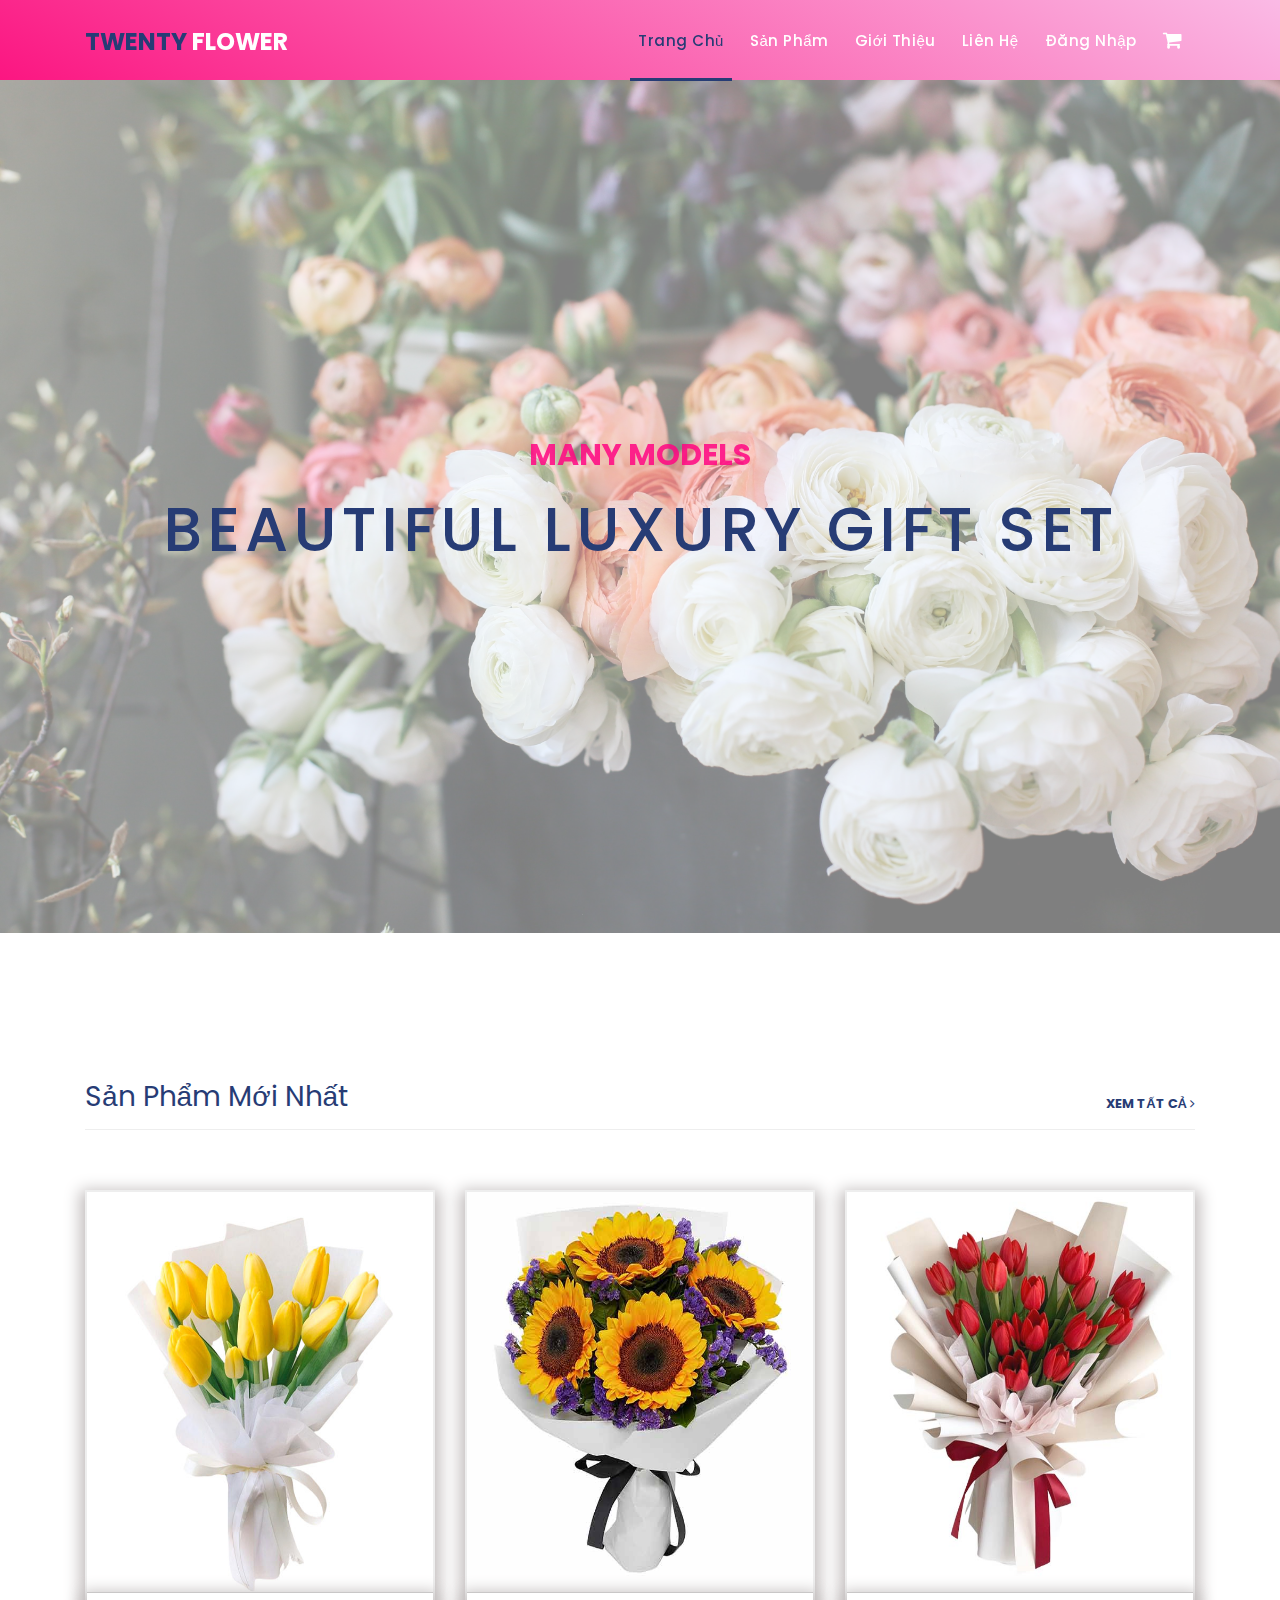
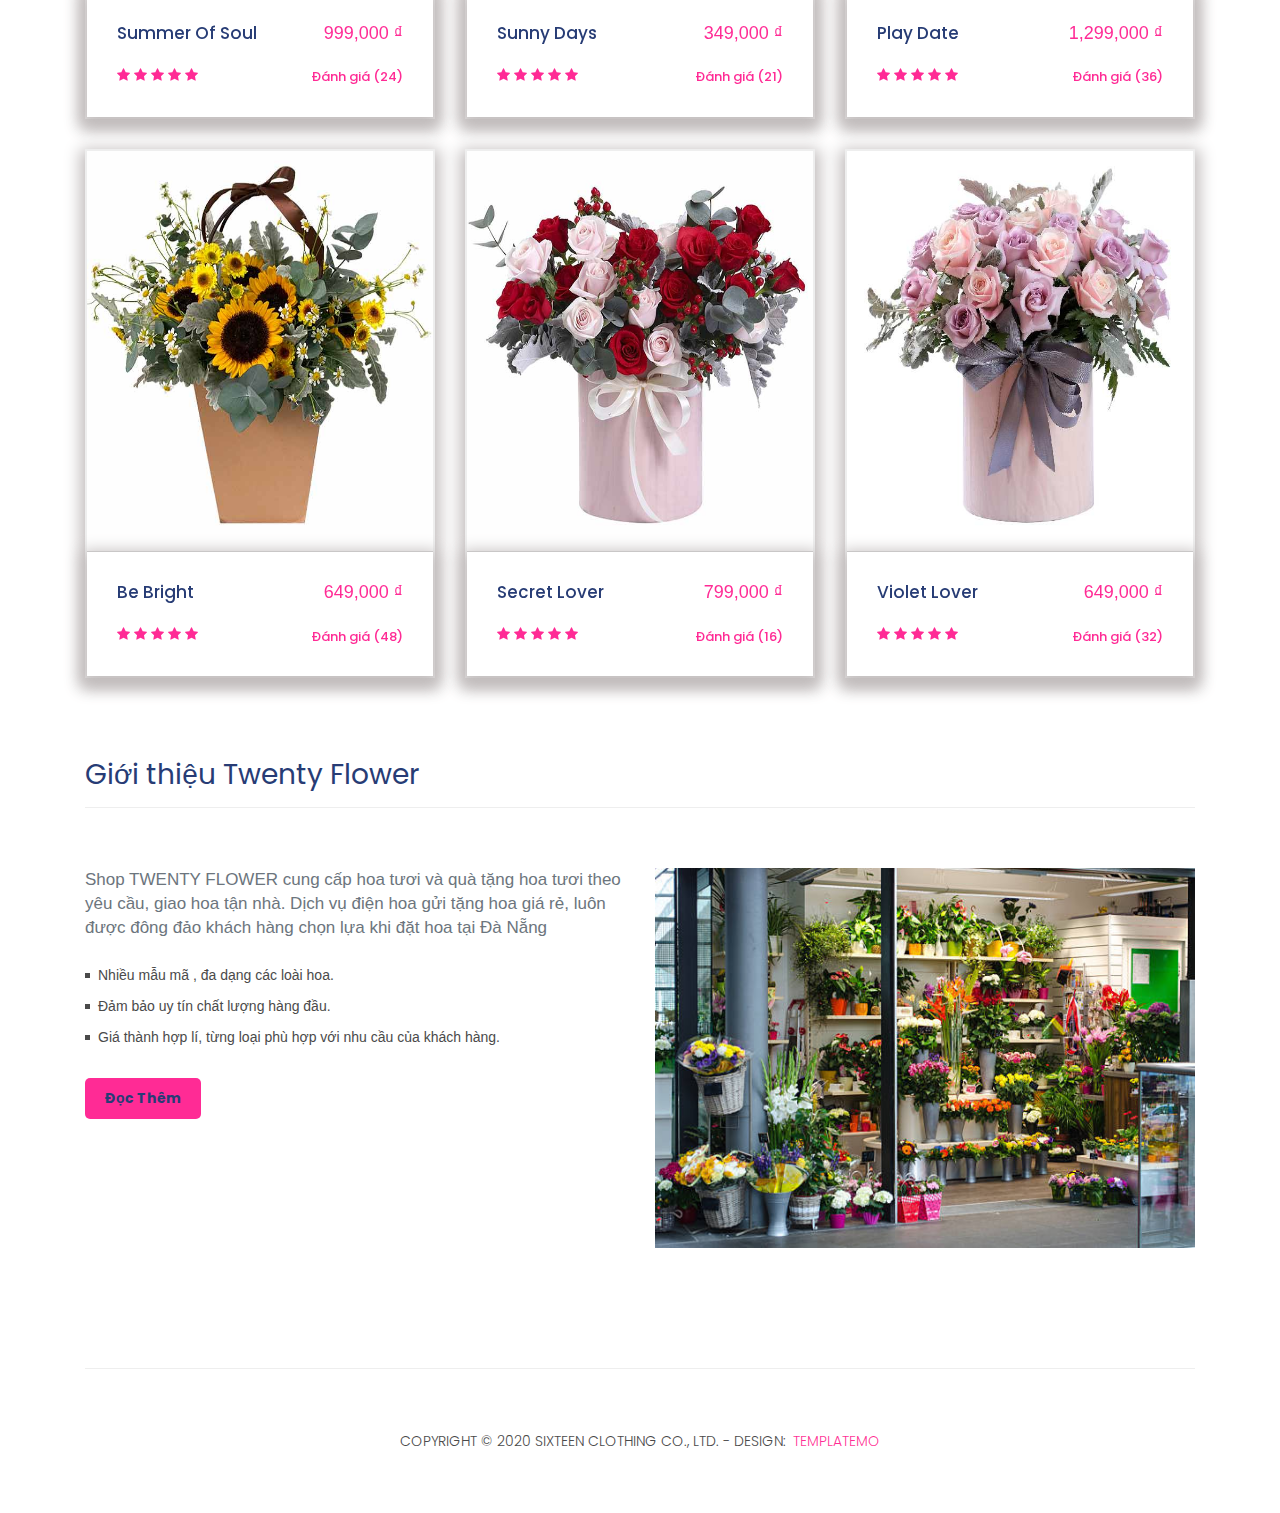
<file: index.html>
<!DOCTYPE html>
<html lang="en">

<head>

  <meta charset="utf-8">
  <meta name="viewport" content="width=device-width, initial-scale=1, shrink-to-fit=no">
  <meta name="description" content="">
  <meta name="author" content="">
  <link href="https://fonts.googleapis.com/css?family=Poppins:100,200,300,400,500,600,700,800,900&display=swap"
    rel="stylesheet">

  <title>Twenty Flower</title>

  <!-- Bootstrap core CSS -->
  <link href="bootstrap/css/bootstrap.min.css" rel="stylesheet">
  <link rel='stylesheet' href='https://cdnjs.cloudflare.com/ajax/libs/font-awesome/4.7.0/css/font-awesome.min.css'>
  <!--

TemplateMo 546 Sixteen Clothing

https://templatemo.com/tm-546-sixteen-clothing

-->

  <!-- Additional CSS Files -->
  <link rel="stylesheet" href="css/fontawesome.css">
  <link rel="stylesheet" href="css/templatemo-sixteen.css">
  <link rel="stylesheet" href="css/owl.css">


</head>

<body>

  <!-- ***** Preloader Start ***** -->
  <div id="preloader">
    <div class="jumper">
      <div></div>
      <div></div>
      <div></div>
    </div>
  </div>
  <!-- ***** Preloader End ***** -->

  <!-- Header -->
  <header class="">
    <nav class="navbar navbar-expand-lg">
      <div class="container">
        <a class="navbar-brand" href="index.html">
          <h2>Twenty <em>Flower</em></h2>
        </a>
        <button class="navbar-toggler" type="button" data-toggle="collapse" data-target="#navbarResponsive"
          aria-controls="navbarResponsive" aria-expanded="false" aria-label="Toggle navigation">
          <span class="navbar-toggler-icon"></span>
        </button>
        <div class="collapse navbar-collapse" id="navbarResponsive">
          <ul class="navbar-nav ml-auto">
            <li class="nav-item active">
              <a class="nav-link" href="index.html">Trang Chủ
                <span class="sr-only">(current)</span>
              </a>
            </li>
            <li class="nav-item">
              <a class="nav-link" href="products.html">Sản Phẩm</a>
            </li>
            <li class="nav-item">
              <a class="nav-link" href="about.html">Giới Thiệu</a>
            </li>
            <li class="nav-item">
              <a class="nav-link" href="contact.html">Liên Hệ</a>
            </li>
            <li class="nav-item">
              <a class="nav-link" href="login.html">Đăng Nhập</a>
            </li>
            <li class="nav-item">
              <a class="nav-link" href="login.html"><i class="fa fa-shopping-cart"></i></a>
            </li>
          </ul>
        </div>
      </div>
    </nav>
  </header>

  <!-- Page Content -->
  <!-- Banner Starts Here -->
  <div class="banner header-text">
    <div class="owl-banner owl-carousel img-header">
      <!-- <div class="banner-item-01">
        <img src="./assets/images/bg7.jpg" style="width:100%">
        <div class="text-content">
          <h4>Many Models</h4>
          <h2>Beautiful Luxury Gift Set</h2>
        </div>
      </div>
      <div class="banner-item-02">
        <img src="./assets/images/bg6.jpg" style="width:100%">
        <div class="text-content">
          <h4>Flash Deals</h4>
          <h2>Get your best products</h2>
        </div>
      </div>
      <div class="banner-item-03">
        <img src="./assets/images/bg5.jpg" style="width:100%">
        <div class="text-content">
          <h4>Last Minute</h4>
          <h2>Grab last minute deals</h2>
        </div>
      </div> -->
      <div id="slider">
        <div class="slides">
          <div class="slider">
            <div class="image"><img src="images/bg7.jpg" style="width: 100%;" alt=""></div>
            <div class="text-content">
              <h4>Many Models</h4>
              <h2>Beautiful Luxury Gift Set</h2>
            </div>
          </div>
          <div class="slider">
            <div class="image"><img src="images/bg6.jpg" style="width: 100%;" alt=""></div>
            <div class="text-content">
              <h4>Flash Deals</h4>
              <h2>Get your best products</h2>
            </div>
          </div>
          <div class="slider">
            <div class="image"><img src="images/bg5.jpg" style="width: 100%;" alt=""></div>
            <div class="text-content">
              <h4>Last Minute</h4>
              <h2>Grab last minute deals</h2>
            </div>
          </div>
          <div class="slider">
            <div class="image"><img src="images/bg20.jpg" style="width: 100%;" alt=""></div>
            <div class="text-content">
              <h4>customer care</h4>
              <h2>reputation dedicated</h2>
            </div>
          </div>
        </div>
        <div class="switch">
          <ul>
            <li>
              <div class="on"></div>
            </li>
            <li></li>
            <li></li>
          </ul>
        </div>
      </div>
    </div>
  </div>
  <!-- Banner Ends Here -->

  <div class="latest-products">
    <div class="container">
      <div class="row">
        <div class="col-md-12">
          <div class="section-heading">
            <h2>Sản Phẩm Mới Nhất</h2>
            <a href="products.html">xem tất cả <i class="fa fa-angle-right"></i></a>
          </div>
        </div>
        <div class="col-md-4 about-picture">
          <div class="product-item">
            <div class="img"><a href="#"><img src="images/product-12.jpeg" alt=""></a> </div>
            <div class="down-content">
              <a href="#">
                <h4>Summer Of Soul</h4>
              </a>
              <h6>999,000 ₫ </h6>
              <ul class="stars">
                <li><i class="fa fa-star"></i></li>
                <li><i class="fa fa-star"></i></li>
                <li><i class="fa fa-star"></i></li>
                <li><i class="fa fa-star"></i></li>
                <li><i class="fa fa-star"></i></li>
              </ul>
              <span>Đánh giá (24)</span>
            </div>
          </div>
          <a href="#">
            <p class="picture-title">Mua ngay</p>
          </a>
        </div>
        <div class="col-md-4 about-picture">
          <div class="product-item">
            <div class="img"><a href="#"><img src="images/product-9.jpeg" alt=""></a> </div>
            <div class="down-content">
              <a href="#">
                <h4>Sunny Days</h4>
              </a>
              <h6>349,000 ₫ </h6>
              <ul class="stars">
                <li><i class="fa fa-star"></i></li>
                <li><i class="fa fa-star"></i></li>
                <li><i class="fa fa-star"></i></li>
                <li><i class="fa fa-star"></i></li>
                <li><i class="fa fa-star"></i></li>
              </ul>
              <span>Đánh giá (21)</span>
            </div>
          </div>
          <a href="#">
            <p class="picture-title">Mua ngay</p>
          </a>
        </div>
        <div class="col-md-4 about-picture">
          <div class="product-item">
            <div class="img"><a href="#"><img src="images/product-11.jpeg" alt=""></a> </div>
            <div class="down-content">
              <a href="#">
                <h4>Play Date</h4>
              </a>
              <h6>1,299,000 ₫</h6>
              <ul class="stars">
                <li><i class="fa fa-star"></i></li>
                <li><i class="fa fa-star"></i></li>
                <li><i class="fa fa-star"></i></li>
                <li><i class="fa fa-star"></i></li>
                <li><i class="fa fa-star"></i></li>
              </ul>
              <span>Đánh giá (36)</span>
            </div>
          </div>
          <a href="#">
            <p class="picture-title">Mua ngay</p>
          </a>
        </div>
        <div class="col-md-4 about-picture">
          <div class="product-item">
            <div class="img"><a href="#"><img src="images/product-10.jpeg" alt=""></a> </div>
            <div class="down-content">
              <a href="#">
                <h4>Be Bright</h4>
              </a>
              <h6>649,000 ₫</h6>
              <ul class="stars">
                <li><i class="fa fa-star"></i></li>
                <li><i class="fa fa-star"></i></li>
                <li><i class="fa fa-star"></i></li>
                <li><i class="fa fa-star"></i></li>
                <li><i class="fa fa-star"></i></li>
              </ul>
              <span>Đánh giá (48)</span>
            </div>
          </div>
          <a href="#">
            <p class="picture-title">Mua ngay</p>
          </a>
        </div>
        <div class="col-md-4 about-picture">
          <div class="product-item">
            <div class="img"><a href="#"><img src="images/product-8.jpeg" alt=""></a> </div>
            <div class="down-content">
              <a href="#">
                <h4>Secret Lover</h4>
              </a>
              <h6>799,000 ₫</h6>
              <ul class="stars">
                <li><i class="fa fa-star"></i></li>
                <li><i class="fa fa-star"></i></li>
                <li><i class="fa fa-star"></i></li>
                <li><i class="fa fa-star"></i></li>
                <li><i class="fa fa-star"></i></li>
              </ul>
              <span>Đánh giá (16)</span>
            </div>
          </div>
          <a href="#">
            <p class="picture-title">Mua ngay</p>
          </a>
        </div>
        <div class="col-md-4 about-picture">
          <div class="product-item">
            <div class="img"><a href="#"><img src="images/product-7.jpeg" alt=""></a> </div>
            <div class="down-content">
              <a href="#">
                <h4>Violet Lover</h4>
              </a>
              <h6>649,000 ₫</h6>
              <ul class="stars">
                <li><i class="fa fa-star"></i></li>
                <li><i class="fa fa-star"></i></li>
                <li><i class="fa fa-star"></i></li>
                <li><i class="fa fa-star"></i></li>
                <li><i class="fa fa-star"></i></li>
              </ul>
              <span>Đánh giá (32)</span>
            </div>
          </div>
          <a href="#">
            <p class="picture-title">Mua ngay</p>
          </a>
        </div>
      </div>
    </div>
  </div>

  <div class="best-features">
    <div class="container">
      <div class="row">
        <div class="col-md-12">
          <div class="section-heading">
            <h2>Giới thiệu Twenty Flower</h2>
          </div>
        </div>
        <div class="col-md-6">
          <div class="left-content">
            <!-- <h4>Looking for the best products?</h4> -->
            <p class="text-muted">Shop TWENTY FLOWER cung cấp hoa tươi và quà tặng hoa tươi theo yêu cầu, giao hoa tận
              nhà.
              Dịch vụ điện hoa gửi tặng hoa giá rẻ, luôn được đông đảo khách hàng chọn lựa khi đặt hoa tại Đà Nẵng</p>
            <ul class="featured-list">
              <li><a>Nhiều mẫu mã , đa dạng các loài hoa.</a></li>
              <li><a>Đảm bảo uy tín chất lượng hàng đầu.</a></li>
              <li><a>Giá thành hợp lí, từng loại phù hợp với nhu cầu của khách hàng.</a></li>
            </ul>
            <a href="about.html" class="filled-button">Đọc Thêm</a>
          </div>
        </div>
        <div class="col-md-6">
          <div class="right-image">
            <img src="images/bg22.jpg" alt="">
          </div>
        </div>
      </div>
    </div>
  </div>
  <footer>
    <div class="container">
      <div class="row">
        <div class="col-md-12">
          <div class="inner-content">
            <p>Copyright &copy; 2020 Sixteen Clothing Co., Ltd.

              - Design: <a rel="nofollow noopener" href="https://templatemo.com" target="_blank">TemplateMo</a></p>
          </div>
        </div>
      </div>
    </div>
  </footer>


  <!-- Bootstrap core JavaScript -->
  <script src="jquery/jquery.min.js"></script>
  <script src="bootstrap/js/bootstrap.bundle.min.js"></script>


  <!-- Additional Scripts -->
  <script src="js/custom.js"></script>
  <script src="js/owl.js"></script>
  <script src="js/slick.js"></script>
  <script src="js/isotope.js"></script>
  <script src="js/accordions.js"></script>


  <script language="text/Javascript">
    cleared[0] = cleared[1] = cleared[2] = 0; //set a cleared flag for each field
    function clearField(t) {                   //declaring the array outside of the
      if (!cleared[t.id]) {                      // function makes it static and global
        cleared[t.id] = 1;  // you could use true and false, but that's more typing
        t.value = '';         // with more chance of typos
        t.style.color = '#fff';
      }
    }
  </script>


</body>

</html>
</file>
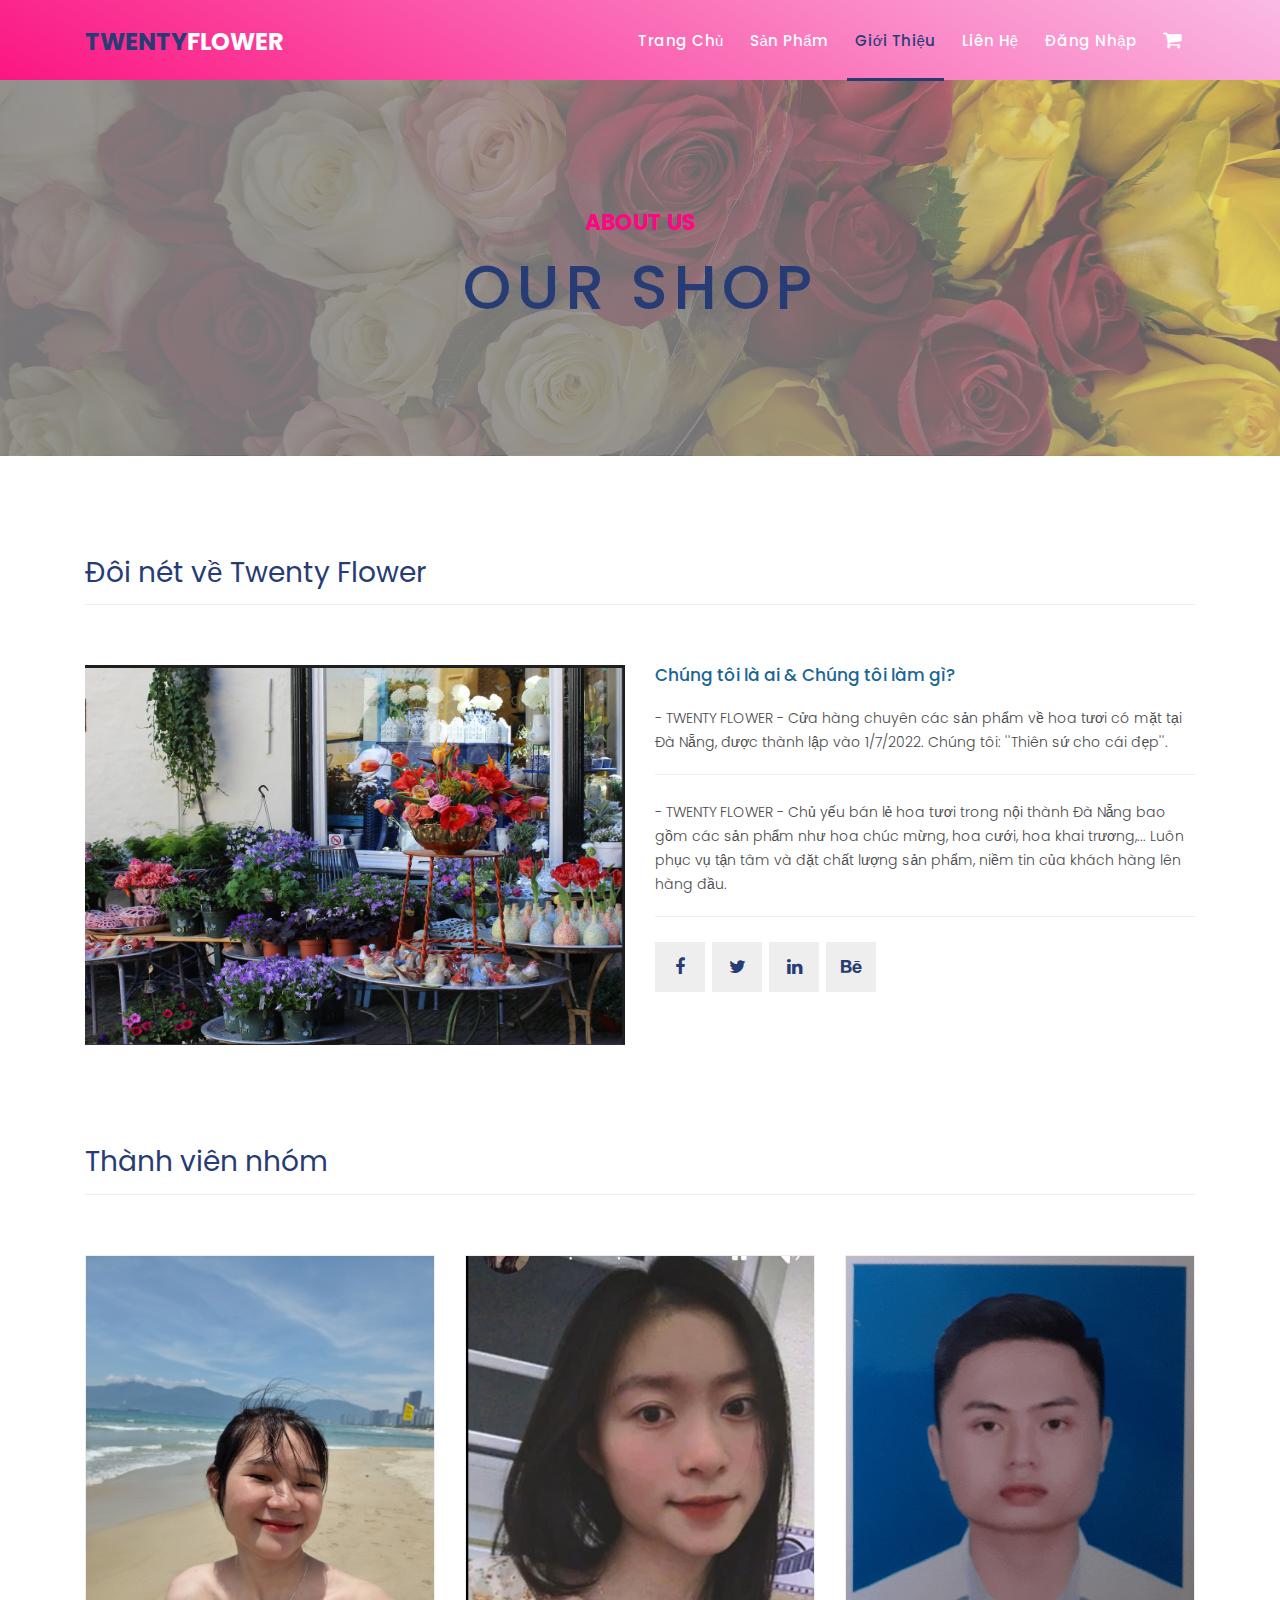
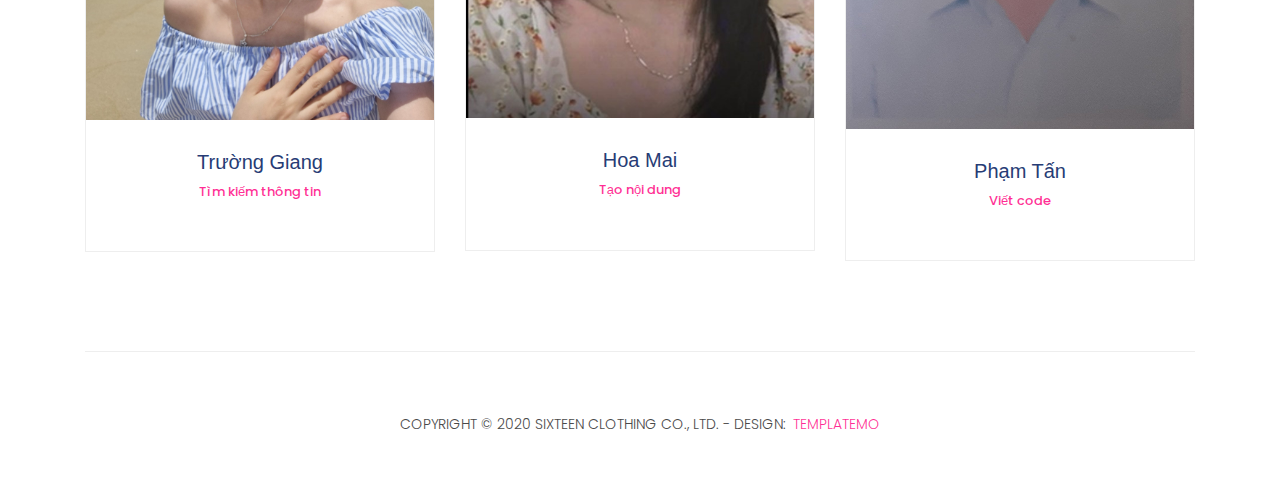
<file: about.html>
<!DOCTYPE html>
<html lang="en">

<head>

  <meta charset="utf-8">
  <meta name="viewport" content="width=device-width, initial-scale=1, shrink-to-fit=no">
  <meta name="description" content="">
  <meta name="author" content="">
  <link href="https://fonts.googleapis.com/css?family=Poppins:100,200,300,400,500,600,700,800,900&display=swap"
    rel="stylesheet">

  <title>Twenty Flower - About Page</title>

  <!-- Bootstrap core CSS -->
  <link href="bootstrap/css/bootstrap.min.css" rel="stylesheet">
  <!--

TemplateMo 546 Sixteen Clothing

https://templatemo.com/tm-546-sixteen-clothing

-->

  <!-- Additional CSS Files -->
  <link rel="stylesheet" href="css/fontawesome.css">
  <link rel="stylesheet" href="css/templatemo-sixteen.css">
  <link rel="stylesheet" href="css/owl.css">

</head>

<body>

  <!-- ***** Preloader Start ***** -->
  <div id="preloader">
    <div class="jumper">
      <div></div>
      <div></div>
      <div></div>
    </div>
  </div>
  <!-- ***** Preloader End ***** -->

  <!-- Header -->
  <header class="">
    <nav class="navbar navbar-expand-lg">
      <div class="container">
        <a class="navbar-brand" href="index.html">
          <h2>Twenty<em>Flower</em></h2>
        </a>
        <button class="navbar-toggler" type="button" data-toggle="collapse" data-target="#navbarResponsive"
          aria-controls="navbarResponsive" aria-expanded="false" aria-label="Toggle navigation">
          <span class="navbar-toggler-icon"></span>
        </button>
        <div class="collapse navbar-collapse" id="navbarResponsive">
          <ul class="navbar-nav ml-auto">
            <li class="nav-item">
              <a class="nav-link" href="index.html">Trang Chủ
                <span class="sr-only">(current)</span>
              </a>
            </li>
            <li class="nav-item">
              <a class="nav-link" href="products.html">Sản Phẩm</a>
            </li>
            <li class="nav-item active">
              <a class="nav-link" href="about.html">Giới Thiệu</a>
            </li>
            <li class="nav-item">
              <a class="nav-link" href="contact.html">Liên Hệ</a>
            </li>
            <li class="nav-item">
              <a class="nav-link" href="login.html">Đăng Nhập</a>
            </li>
            <li class="nav-item">
              <a class="nav-link" href="login.html"><i class="fa fa-shopping-cart"></i></a>
            </li>
          </ul>
        </div>
      </div>
    </nav>
  </header>

  <!-- Page Content -->
  <div class="page-heading about-heading header-text">
    <div class="container">
      <div class="row">
        <div class="col-md-12">
          <div class="text-content">
            <h4>about us</h4>
            <h2>our shop</h2>
          </div>
        </div>
      </div>
    </div>
  </div>


  <div class="best-features about-features">
    <div class="container">
      <div class="row">
        <div class="col-md-12">
          <div class="section-heading">
            <h2>Đôi nét về Twenty Flower</h2>
          </div>
        </div>
        <div class="col-md-6">
          <div class="right-image">
            <img src="images/image1.jpg" alt="">
          </div>
        </div>
        <div class="col-md-6">
          <div class="left-content">
            <h4>Chúng tôi là ai &amp; Chúng tôi làm gì?</h4>
            <p>- TWENTY FLOWER - Cửa hàng chuyên các sản phẩm về hoa tươi có mặt tại Đà Nẵng, được thành lập vào
              1/7/2022. Chúng tôi: ''Thiên sứ cho cái đẹp''.</p>
            <p>- TWENTY FLOWER - Chủ yếu bán lẻ hoa tươi trong nội thành
              Đà Nẵng bao gồm các sản phẩm như hoa chúc mừng, hoa cưới, hoa khai trương,... Luôn phục vụ tận tâm và
              đặt chất lượng sản phẩm, niềm tin của khách hàng lên hàng đầu.</p>
            <ul class="social-icons">
              <li><a href="#"><i class="fa fa-facebook"></i></a></li>
              <li><a href="#"><i class="fa fa-twitter"></i></a></li>
              <li><a href="#"><i class="fa fa-linkedin"></i></a></li>
              <li><a href="#"><i class="fa fa-behance"></i></a></li>
            </ul>
          </div>
        </div>
      </div>
    </div>
  </div>


  <div class="team-members">
    <div class="container">
      <div class="row">
        <div class="col-md-12">
          <div class="section-heading">
            <h2>Thành viên nhóm</h2>
          </div>
        </div>
        <div class="col-md-4">
          <div class="team-member">
            <div class="thumb-container">
              <img src="images/avatar1.jpg" alt="">
              <div class="hover-effect">
                <div class="hover-content">
                  <ul class="social-icons">
                    <li><a href="https://www.facebook.com/dangdeyusm.5"><i class="fa fa-facebook"></i></a></li>
                    <li><a href="#"><i class="fa fa-twitter"></i></a></li>
                    <li><a href="#"><i class="fa fa-linkedin"></i></a></li>
                    <li><a href="#"><i class="fa fa-behance"></i></a></li>
                  </ul>
                </div>
              </div>
            </div>
            <div class="down-content">
              <h4>Trường Giang</h4>
              <span>Tìm kiếm thông tin</span>
            </div>
          </div>
        </div>
        <div class="col-md-4">
          <div class="team-member">
            <div class="thumb-container">
              <img src="images/avatar2.jpg" alt="">
              <div class="hover-effect">
                <div class="hover-content">
                  <ul class="social-icons">
                    <li><a href="https://www.facebook.com/HoaMai.neee"><i class="fa fa-facebook"></i></a></li>
                    <li><a href="#"><i class="fa fa-twitter"></i></a></li>
                    <li><a href="#"><i class="fa fa-linkedin"></i></a></li>
                    <li><a href="#"><i class="fa fa-behance"></i></a></li>
                  </ul>
                </div>
              </div>
            </div>
            <div class="down-content">
              <h4>Hoa Mai</h4>
              <span>Tạo nội dung</span>
            </div>
          </div>
        </div>
        <div class="col-md-4">
          <div class="team-member">
            <div class="thumb-container">
              <img src="images/avatar3.jpg" alt="">
              <div class="hover-effect">
                <div class="hover-content">
                  <ul class="social-icons">
                    <li><a href="https://www.facebook.com/pham.vantan.0512/"><i class="fa fa-facebook"></i></a></li>
                    <li><a href="#"><i class="fa fa-twitter"></i></a></li>
                    <li><a href="#"><i class="fa fa-linkedin"></i></a></li>
                    <li><a href="#"><i class="fa fa-behance"></i></a></li>
                  </ul>
                </div>
              </div>
            </div>
            <div class="down-content">
              <h4>Phạm Tấn</h4>
              <span>Viết code</span>
            </div>
          </div>
        </div>
      </div>
    </div>
  </div>


  <!-- <div class="services">
    <div class="container">
      <div class="row">
        <div class="col-md-4">
          <div class="service-item">
            <div class="icon">
              <i class="fa fa-gear"></i>
            </div>
            <div class="down-content">
              <h4>Product Management</h4>
              <p>Lorem ipsum dolor sit amet, consectetur an adipisicing elit. Itaque, corporis nulla at quia quaerat.
              </p>
              <a href="#" class="filled-button">Read More</a>
            </div>
          </div>
        </div>
        <div class="col-md-4">
          <div class="service-item">
            <div class="icon">
              <i class="fa fa-gear"></i>
            </div>
            <div class="down-content">
              <h4>Customer Relations</h4>
              <p>Lorem ipsum dolor sit amet, consectetur an adipisicing elit. Itaque, corporis nulla at quia quaerat.
              </p>
              <a href="#" class="filled-button">Details</a>
            </div>
          </div>
        </div>
        <div class="col-md-4">
          <div class="service-item">
            <div class="icon">
              <i class="fa fa-gear"></i>
            </div>
            <div class="down-content">
              <h4>Global Collection</h4>
              <p>Lorem ipsum dolor sit amet, consectetur an adipisicing elit. Itaque, corporis nulla at quia quaerat.
              </p>
              <a href="#" class="filled-button">Read More</a>
            </div>
          </div>
        </div>
      </div>
    </div>
  </div> -->


  <!-- <div class="happy-clients">
    <div class="container">
      <div class="row">
        <div class="col-md-12">
          <div class="section-heading">
            <h2>Happy Partners</h2>
          </div>
        </div>
        <div class="col-md-12">
          <div class="owl-clients owl-carousel">
            <div class="client-item">
              <img src="images/client-01.png" alt="1">
            </div>

            <div class="client-item">
              <img src="images/client-01.png" alt="2">
            </div>

            <div class="client-item">
              <img src="images/client-01.png" alt="3">
            </div>

            <div class="client-item">
              <img src="images/client-01.png" alt="4">
            </div>

            <div class="client-item">
              <img src="images/client-01.png" alt="5">
            </div>

            <div class="client-item">
              <img src="images/client-01.png" alt="6">
            </div>
          </div>
        </div>
      </div>
    </div>
  </div> -->


  <footer>
    <div class="container">
      <div class="row">
        <div class="col-md-12">
          <div class="inner-content">
            <p>Copyright &copy; 2020 Sixteen Clothing Co., Ltd.

              - Design: <a rel="nofollow noopener" href="https://templatemo.com" target="_blank">TemplateMo</a></p>
          </div>
        </div>
      </div>
    </div>
  </footer>


  <!-- Bootstrap core JavaScript -->
  <script src="jquery/jquery.min.js"></script>
  <script src="bootstrap/js/bootstrap.bundle.min.js"></script>


  <!-- Additional Scripts -->
  <script src="js/custom.js"></script>
  <script src="js/owl.js"></script>
  <script src="js/slick.js"></script>
  <script src="js/isotope.js"></script>
  <script src="js/accordions.js"></script>


  <script language="text/Javascript">
    cleared[0] = cleared[1] = cleared[2] = 0; //set a cleared flag for each field
    function clearField(t) {                   //declaring the array outside of the
      if (!cleared[t.id]) {                      // function makes it static and global
        cleared[t.id] = 1;  // you could use true and false, but that's more typing
        t.value = '';         // with more chance of typos
        t.style.color = '#fff';
      }
    }
  </script>


</body>

</html>
</file>
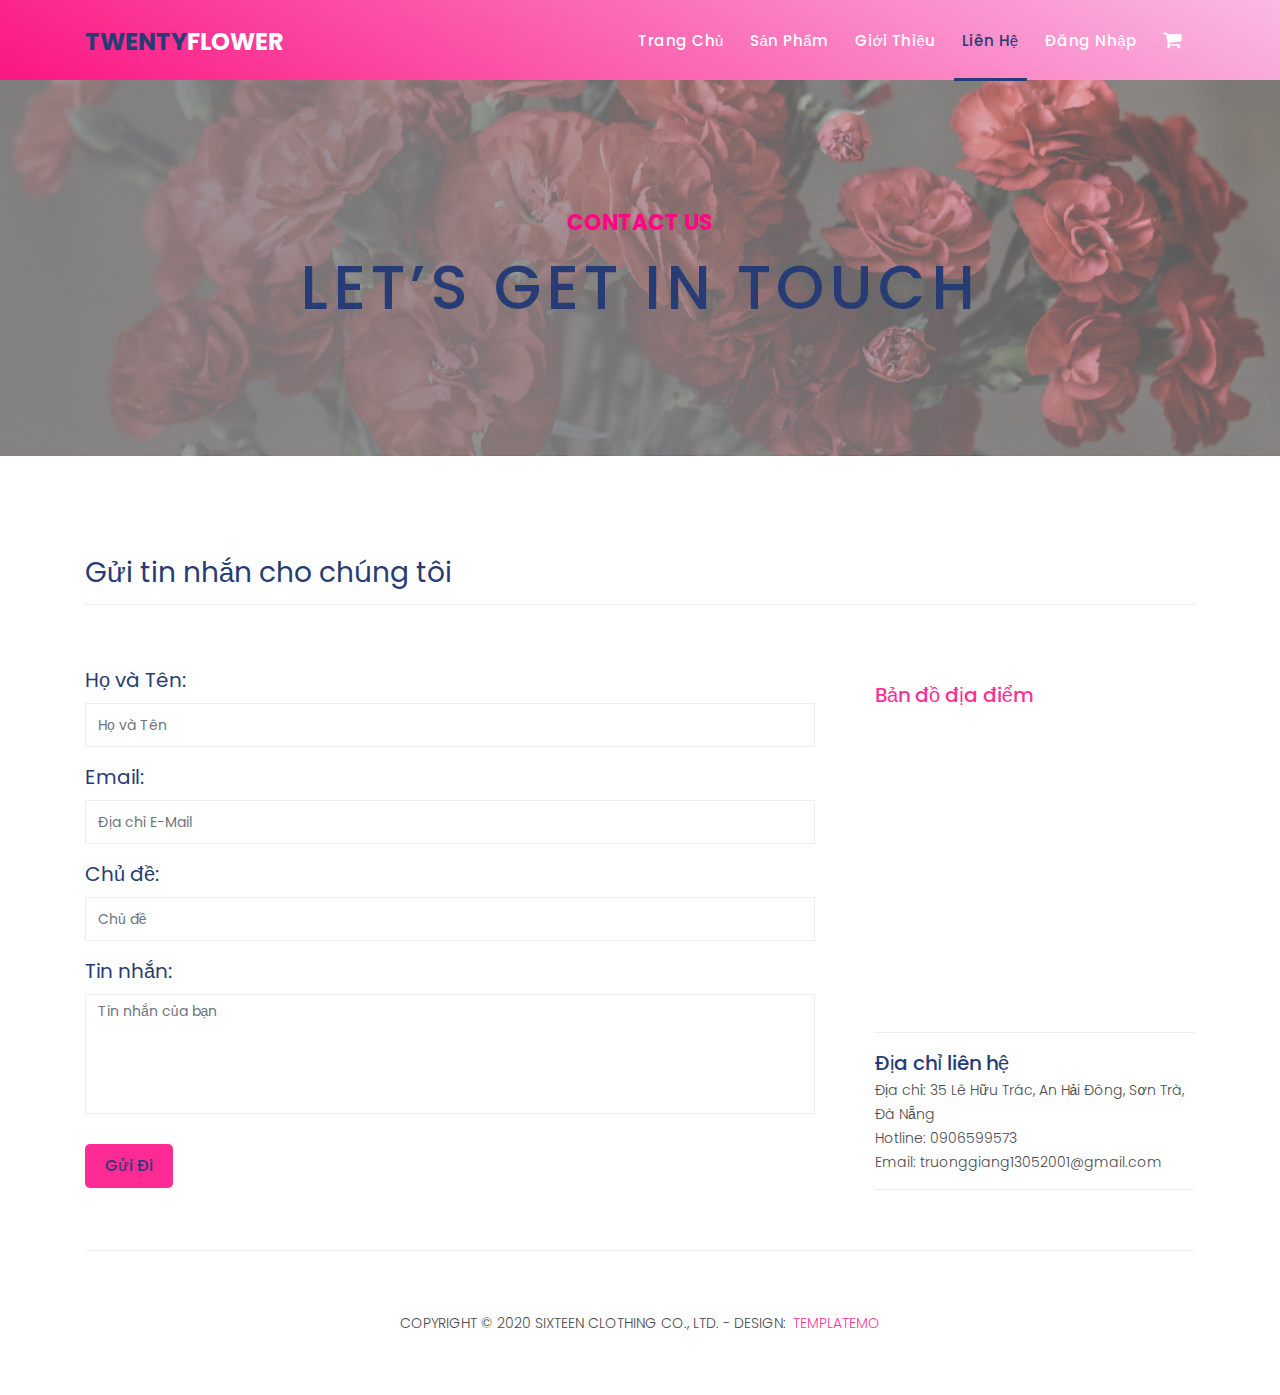
<file: contact.html>
<!DOCTYPE html>
<html lang="en">

<head>

  <meta charset="utf-8">
  <meta name="viewport" content="width=device-width, initial-scale=1, shrink-to-fit=no">
  <meta name="description" content="">
  <meta name="author" content="">
  <link href="https://fonts.googleapis.com/css?family=Poppins:100,200,300,400,500,600,700,800,900&display=swap"
    rel="stylesheet">

  <title>Twenty Flower - Contact Page</title>

  <!-- Bootstrap core CSS -->
  <link href="bootstrap/css/bootstrap.min.css" rel="stylesheet">
  <!--

TemplateMo 546 Sixteen Clothing

https://templatemo.com/tm-546-sixteen-clothing

-->

  <!-- Additional CSS Files -->
  <link rel="stylesheet" href="css/fontawesome.css">
  <link rel="stylesheet" href="css/templatemo-sixteen.css">
  <link rel="stylesheet" href="css/owl.css">

</head>

<body>

  <!-- ***** Preloader Start ***** -->
  <div id="preloader">
    <div class="jumper">
      <div></div>
      <div></div>
      <div></div>
    </div>
  </div>
  <!-- ***** Preloader End ***** -->

  <!-- Header -->
  <header class="">
    <nav class="navbar navbar-expand-lg">
      <div class="container">
        <a class="navbar-brand" href="index.html">
          <h2>Twenty<em>Flower</em></h2>
        </a>
        <button class="navbar-toggler" type="button" data-toggle="collapse" data-target="#navbarResponsive"
          aria-controls="navbarResponsive" aria-expanded="false" aria-label="Toggle navigation">
          <span class="navbar-toggler-icon"></span>
        </button>
        <div class="collapse navbar-collapse" id="navbarResponsive">
          <ul class="navbar-nav ml-auto">
            <li class="nav-item">
              <a class="nav-link" href="index.html">Trang Chủ</a>
              <span class="sr-only">(current)</span>
              </a>
            </li>
            <li class="nav-item">
              <a class="nav-link" href="products.html">Sản Phẩm</a>
            </li>
            <li class="nav-item">
              <a class="nav-link" href="about.html">Giới Thiệu</a>
            </li>
            <li class="nav-item active">
              <a class="nav-link" href="contact.html">Liên Hệ</a>
            </li>
            <li class="nav-item">
              <a class="nav-link" href="login.html">Đăng Nhập</a>
            </li>
            <li class="nav-item">
              <a class="nav-link" href="login.html"><i class="fa fa-shopping-cart"></i></a>
            </li>
          </ul>
        </div>
      </div>
    </nav>
  </header>

  <!-- Page Content -->
  <div class="page-heading contact-heading header-text">
    <div class="container">
      <div class="row">
        <div class="col-md-12">
          <div class="text-content">
            <h4>contact us</h4>
            <h2>let’s get in touch</h2>
          </div>
        </div>
      </div>
    </div>
  </div>
  <div class="send-message">
    <div class="container">
      <div class="row">
        <div class="col-md-12">
          <div class="section-heading">
            <h2>Gửi tin nhắn cho chúng tôi</h2>
          </div>
        </div>
        <div class="col-md-8">
          <div class="contact-form">
            <form id="contact" action="" method="post">
              <div class="row">
                <div class="col-lg-12 col-md-12 col-sm-12">
                  <label class="label">Họ và Tên:</label>
                  <fieldset>
                    <input name="name" type="text" class="form-control" id="name" placeholder="Họ và Tên" required="">
                  </fieldset>
                </div>
                <div class="col-lg-12 col-md-12 col-sm-12">
                  <label class="label">Email:</label>
                  <fieldset>
                    <input name="email" type="text" class="form-control" id="email" placeholder="Địa chỉ E-Mail"
                      required="">
                  </fieldset>
                </div>
                <div class="col-lg-12 col-md-12 col-sm-12">
                  <label class="label">Chủ đề:</label>
                  <fieldset>
                    <input name="subject" type="text" class="form-control" id="subject" placeholder="Chủ đề"
                      required="">
                  </fieldset>
                </div>
                <div class="col-lg-12">
                  <label class="label">Tin nhắn:</label>
                  <fieldset>
                    <textarea name="message" rows="6" class="form-control" id="message" placeholder="Tin nhắn của bạn"
                      required=""></textarea>
                  </fieldset>
                </div>
                <div class="col-lg-12">
                  <fieldset>
                    <button type="submit" id="form-submit" class="filled-button">Gửi đi</button>
                  </fieldset>
                </div>
              </div>
            </form>
          </div>
        </div>
        <div class="col-md-4">
          <ul class="accordion">
            <li>
              <a>Bản đồ địa điểm</a>
              <div id="map">
                <iframe
                  src="https://www.google.com/maps/embed?pb=!1m18!1m12!1m3!1d3834.146692672276!2d108.23818020000002!3d16.057875799999998!2m3!1f0!2f0!3f0!3m2!1i1024!2i768!4f13.1!3m3!1m2!1s0x3142177e1b915fef%3A0x7a279a11285b814f!2zMzUgTMOqIEjhu691IFRyw6FjLCBBbiBI4bqjaSDEkMO0bmcsIFPGoW4gVHLDoCwgxJDDoCBO4bq1bmcgNTUwMDAw!5e0!3m2!1svi!2s!4v1658814102360!5m2!1svi!2s"
                  width="400" height="300" style="border:0;" allowfullscreen="" loading="lazy"
                  referrerpolicy="no-referrer-when-downgrade"></iframe>
              </div>
            </li>
            <li>
              <a>Địa chỉ liên hệ</a>
              <div class="content">
                <p>Địa chỉ: 35 Lê Hữu Trác, An Hải Đông, Sơn Trà, Đà Nẵng</p>
                <p>Hotline: 0906599573</p>
                <p>Email: truonggiang13052001@gmail.com</p>
              </div>
            </li>
            <!-- <li>
              <a>Accordion Title Three</a>
              <div class="content">
                <p>Lorem ipsum dolor sit amet, consectetur adipisic elit. Sed voluptate nihil eumester consectetur
                  similiqu consectetur.<br><br>Lorem ipsum dolor sit amet, consectetur adipisic elit. Et, consequuntur,
                  modi mollitia corporis ipsa voluptate corrupti elite.</p>
              </div>
            </li>
            <li>
              <a>Fourth Accordion Title</a>
              <div class="content">
                <p>Lorem ipsum dolor sit amet, consectetur adipisic elit. Sed voluptate nihil eumester consectetur
                  similiqu consectetur.<br><br>Lorem ipsum dolor sit amet, consectetur adipisic elit. Et, consequuntur,
                  modi mollitia corporis ipsa voluptate corrupti elite.</p>
              </div>
            </li> -->
          </ul>
        </div>
      </div>
    </div>
  </div>

  <footer>
    <div class="container">
      <div class="row">
        <div class="col-md-12">
          <div class="inner-content">
            <p>Copyright &copy; 2020 Sixteen Clothing Co., Ltd.

              - Design: <a rel="nofollow noopener" href="https://templatemo.com" target="_blank">TemplateMo</a></p>
          </div>
        </div>
      </div>
    </div>
  </footer>


  <!-- Bootstrap core JavaScript -->
  <script src="jquery/jquery.min.js"></script>
  <script src="bootstrap/js/bootstrap.bundle.min.js"></script>


  <!-- Additional Scripts -->
  <script src="js/custom.js"></script>
  <script src="js/owl.js"></script>
  <script src="js/slick.js"></script>
  <script src="js/isotope.js"></script>
  <script src="js/accordions.js"></script>


  <script language="text/Javascript">
    cleared[0] = cleared[1] = cleared[2] = 0; //set a cleared flag for each field
    function clearField(t) {                   //declaring the array outside of the
      if (!cleared[t.id]) {                      // function makes it static and global
        cleared[t.id] = 1;  // you could use true and false, but that's more typing
        t.value = '';         // with more chance of typos
        t.style.color = '#fff';
      }
    }
  </script>


</body>

</html>
</file>
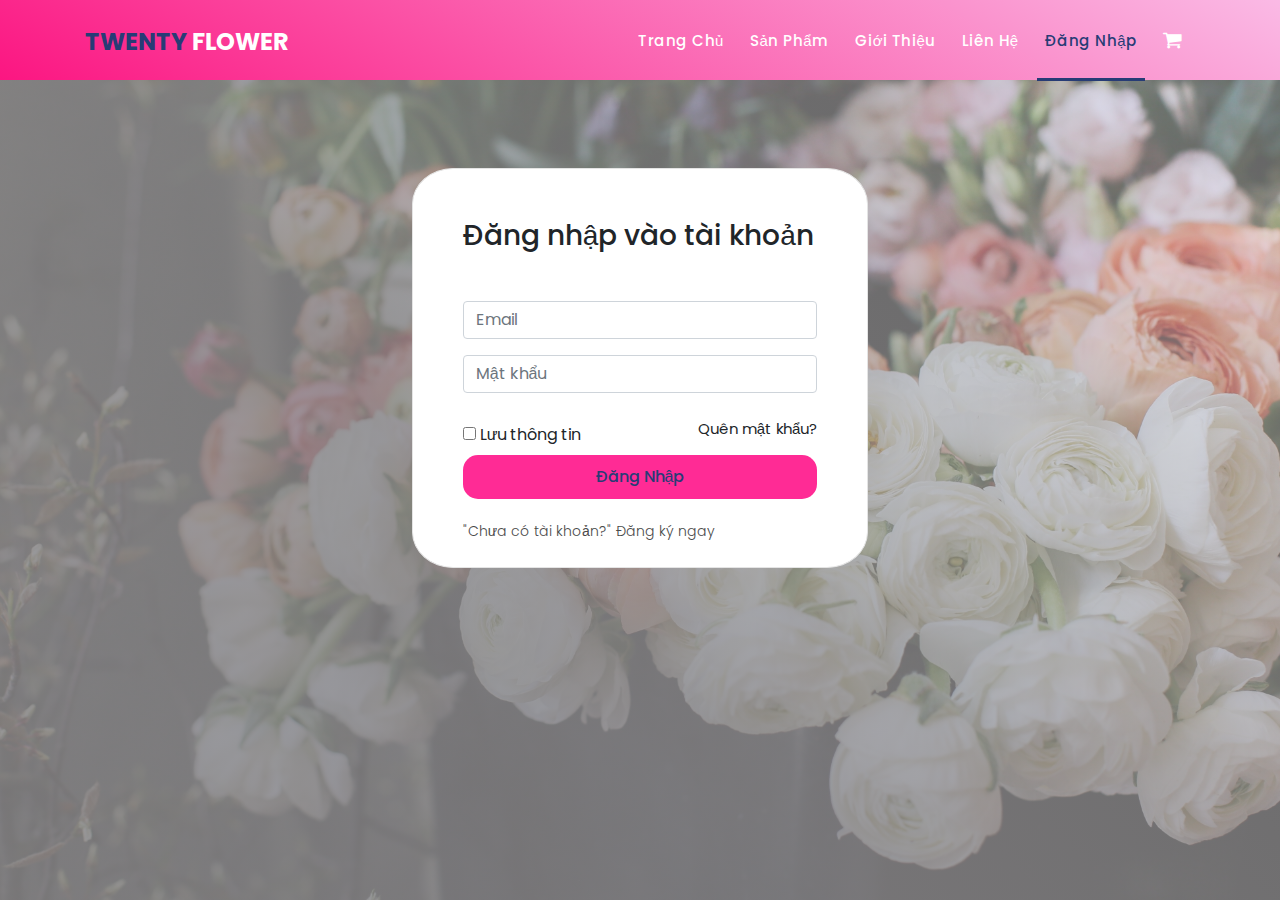
<file: login.html>
<!DOCTYPE html>
<html lang="en">

<head>
    <meta charset="UTF-8">
    <meta http-equiv="X-UA-Compatible" content="IE=edge">
    <meta name="viewport" content="width=device-width, initial-scale=1.0">
    <meta name="description" content="">
    <meta name="author" content="">
    <link href="https://fonts.googleapis.com/css?family=Poppins:100,200,300,400,500,600,700,800,900&display=swap"
        rel="stylesheet">
    <title>Twenty Flower - Login</title>
    <link href="bootstrap/css/bootstrap.min.css" rel="stylesheet">
    <link rel='stylesheet' href='https://cdnjs.cloudflare.com/ajax/libs/font-awesome/4.7.0/css/font-awesome.min.css'>
    <link rel="stylesheet" href="css/fontawesome.css">
    <link rel="stylesheet" href="css/templatemo-sixteen.css">
    <link rel="stylesheet" href="css/owl.css">

</head>

<body>
    <div id="preloader">
        <div class="jumper">
            <div></div>
            <div></div>
            <div></div>
        </div>
    </div>

    <header class="">
        <nav class="navbar navbar-expand-lg">
            <div class="container">
                <a class="navbar-brand" href="index.html">
                    <h2>Twenty <em>Flower</em></h2>
                </a>
                <button class="navbar-toggler" type="button" data-toggle="collapse" data-target="#navbarResponsive"
                    aria-controls="navbarResponsive" aria-expanded="false" aria-label="Toggle navigation">
                    <span class="navbar-toggler-icon"></span>
                </button>
                <div class="collapse navbar-collapse" id="navbarResponsive">
                    <ul class="navbar-nav ml-auto">
                        <li class="nav-item">
                            <a class="nav-link" href="index.html">Trang Chủ
                                <span class="sr-only">(current)</span>
                            </a>
                        </li>
                        <li class="nav-item">
                            <a class="nav-link" href="products.html">Sản Phẩm</a>
                        </li>
                        <li class="nav-item">
                            <a class="nav-link" href="about.html">Giới Thiệu</a>
                        </li>
                        <li class="nav-item">
                            <a class="nav-link" href="contact.html">Liên Hệ</a>
                        <li class="nav-item active">
                            <a class="nav-link" href="login.html">Đăng Nhập</a>
                        </li>
                        <li class="nav-item">
                            <a class="nav-link" href="login.html"><i class="fa fa-shopping-cart"></i></a>
                        </li>
                    </ul>
                </div>
            </div>
        </nav>
    </header>

    <div class="body-wrap shop-default shop-cads shop-tech gry-bg">
        <section class="py-5">
            <div class="profile">
                <div class="container">
                    <div class="row">
                        <div class="col-xl-8 offset-xl-2">
                            <div class>
                                <div class="container">
                                    <div class="row">
                                        <div class="col-md-8 offset-md-2">
                                            <div class="login_wrapper">
                                                <h2 class="text-left mb-5">Đăng nhập vào tài khoản</h2>
                                                <form class="form-default">
                                                    <div class="formsix-pos">
                                                        <div class="form-group i-email">
                                                            <input type="email" class="form-control" value
                                                                placeholder="Email" name="email">
                                                        </div>
                                                    </div>
                                                    <div class="formsix-e">
                                                        <div class="form-group i-password">
                                                            <input type="password" class="form-control"
                                                                placeholder="Mật khẩu" name="password"
                                                                id="password required">
                                                        </div>
                                                    </div>
                                                    <div class="login_remember_box">
                                                        <input type="checkbox" id="demo-form-checkbox"
                                                            class="magic-checkbox" name="remember">
                                                        <label for="demo-form-checkbox" class="text-sm">Lưu thông
                                                            tin</label>
                                                        <a href="#" class="forget_password">Quên mật khẩu?</a>
                                                    </div>
                                                    <div class="login_btn_wrapper">
                                                        <button class="filled-button login_btn w-100" type="submit">Đăng
                                                            nhập</button>
                                                    </div>
                                                </form>
                                                <!-- <div class="d-flex my-3 col-12 align-items-center">
                                                    <hr class="d-flex-grow-1">
                                                </div> -->
                                                <!-- <div class="row"> </div> -->
                                                <div class="login_message">
                                                    <p>
                                                        "Chưa có tài khoản?"
                                                        <a href="#"> Đăng ký ngay</a>
                                                    </p>
                                                </div>
                                            </div>
                                        </div>
                                    </div>
                                </div>
                            </div>
                        </div>
                    </div>
                </div>
            </div>
        </section>
    </div>
    <script src="jquery/jquery.min.js"></script>
    <script src="bootstrap/js/bootstrap.bundle.min.js"></script>


    <!-- Additional Scripts -->
    <script src="js/custom.js"></script>
    <script src="js/owl.js"></script>
    <script src="js/slick.js"></script>
    <script src="js/isotope.js"></script>
    <script src="js/accordions.js"></script>


    <script language="text/Javascript">
        cleared[0] = cleared[1] = cleared[2] = 0; //set a cleared flag for each field
        function clearField(t) {                   //declaring the array outside of the
            if (!cleared[t.id]) {                      // function makes it static and global
                cleared[t.id] = 1;  // you could use true and false, but that's more typing
                t.value = '';         // with more chance of typos
                t.style.color = '#fff';
            }
        }
    </script>
</body>

</html>
</file>
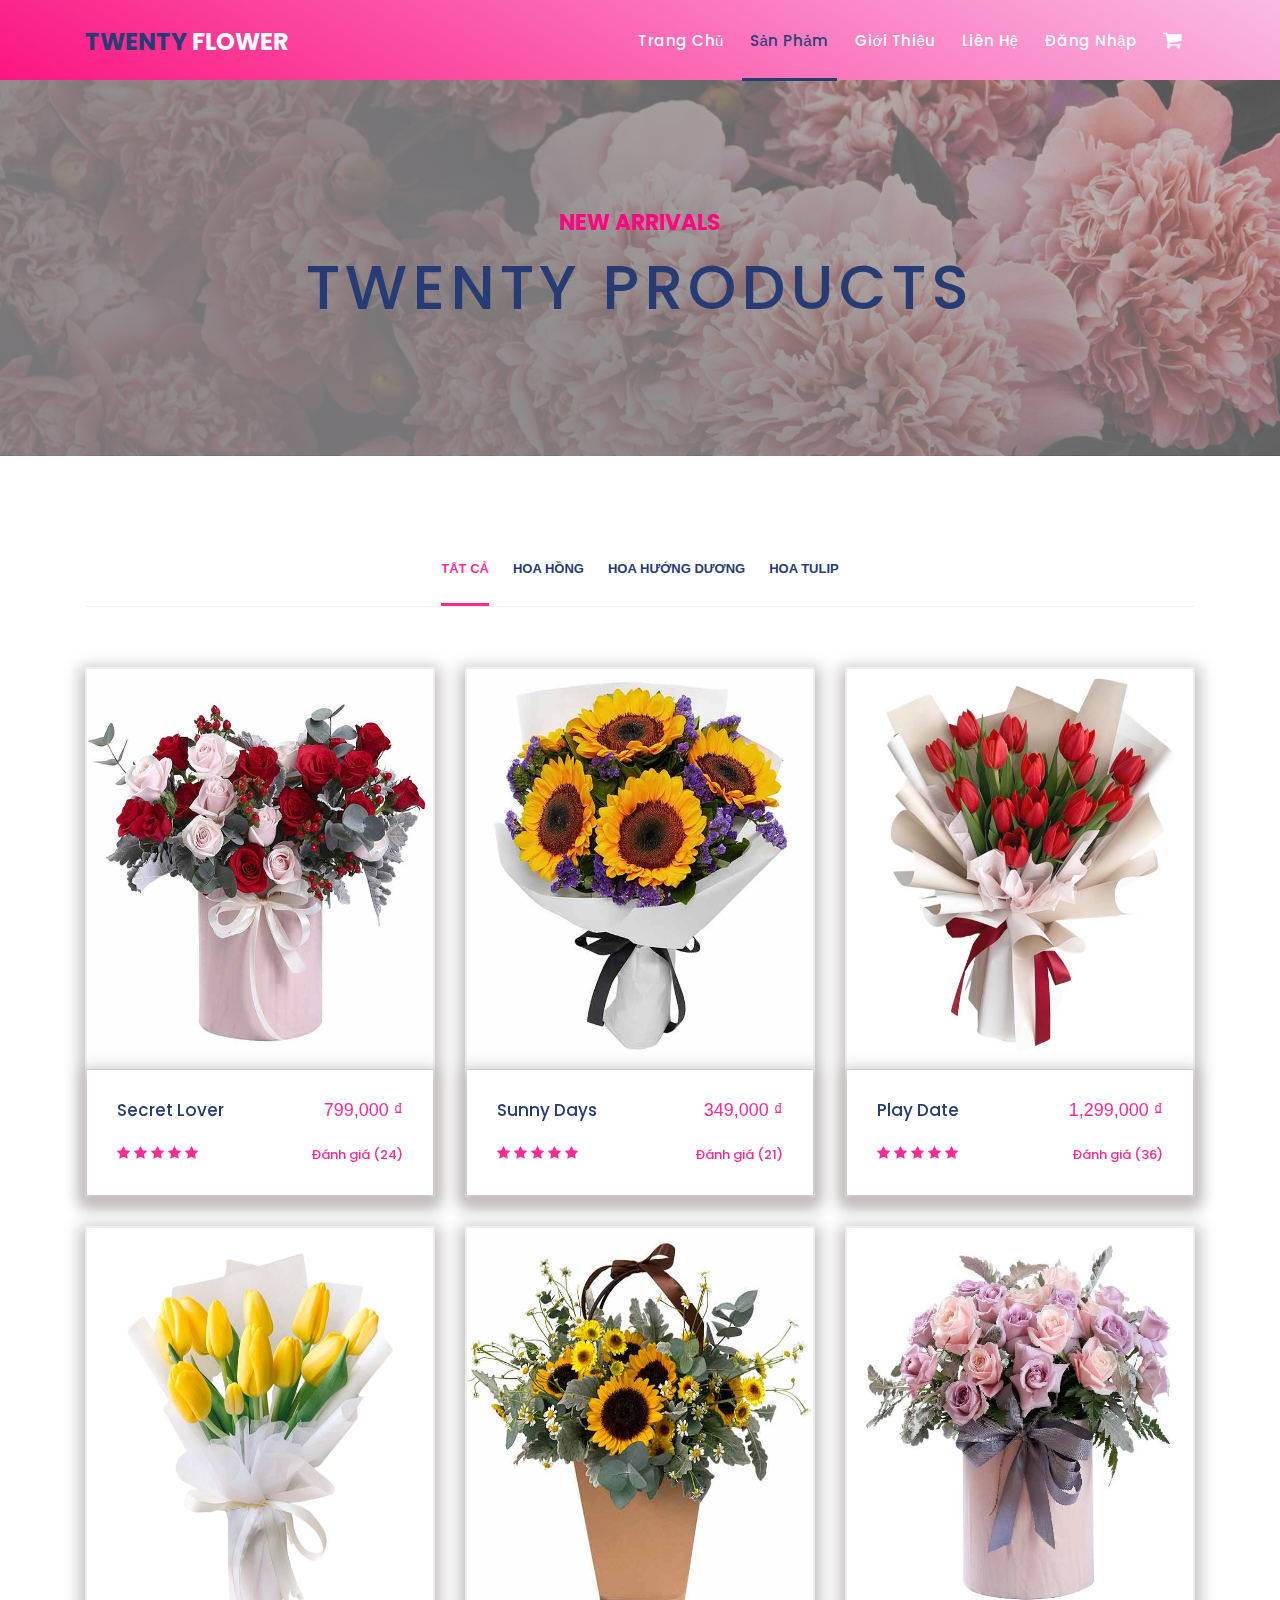
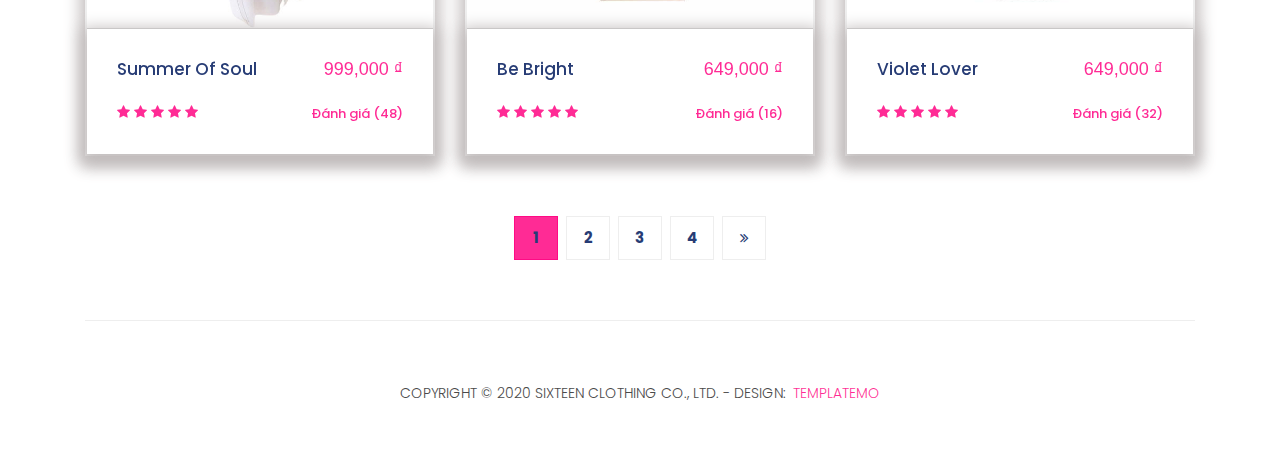
<file: products.html>
<!DOCTYPE html>
<html lang="en">

<head>

  <meta charset="utf-8">
  <meta name="viewport" content="width=device-width, initial-scale=1, shrink-to-fit=no">
  <meta name="description" content="">
  <meta name="author" content="">
  <link href="https://fonts.googleapis.com/css?family=Poppins:100,200,300,400,500,600,700,800,900&display=swap"
    rel="stylesheet">

  <title>Twenty Flower - Products</title>

  <!-- Bootstrap core CSS -->
  <link href="bootstrap/css/bootstrap.min.css" rel="stylesheet">
  <!--

TemplateMo 546 Sixteen Clothing

https://templatemo.com/tm-546-sixteen-clothing

-->

  <!-- Additional CSS Files -->
  <link rel="stylesheet" href="css/fontawesome.css">
  <link rel="stylesheet" href="css/templatemo-sixteen.css">
  <link rel="stylesheet" href="css/owl.css">

</head>

<body>

  <!-- ***** Preloader Start ***** -->
  <div id="preloader">
    <div class="jumper">
      <div></div>
      <div></div>
      <div></div>
    </div>
  </div>
  <!-- ***** Preloader End ***** -->

  <!-- Header -->
  <header class="">
    <nav class="navbar navbar-expand-lg">
      <div class="container">
        <a class="navbar-brand" href="index.html">
          <h2>Twenty <em>Flower</em></h2>
        </a>
        <button class="navbar-toggler" type="button" data-toggle="collapse" data-target="#navbarResponsive"
          aria-controls="navbarResponsive" aria-expanded="false" aria-label="Toggle navigation">
          <span class="navbar-toggler-icon"></span>
        </button>
        <div class="collapse navbar-collapse" id="navbarResponsive">
          <ul class="navbar-nav ml-auto">
            <li class="nav-item">
              <a class="nav-link" href="index.html">Trang Chủ
                <span class="sr-only">(current)</span>
              </a>
            </li>
            <li class="nav-item active">
              <a class="nav-link" href="products.html">Sản Phảm</a>
            </li>
            <li class="nav-item">
              <a class="nav-link" href="about.html">Giới Thiệu</a>
            </li>
            <li class="nav-item">
              <a class="nav-link" href="contact.html">Liên Hệ</a>
            </li>
            <li class="nav-item">
              <a class="nav-link" href="login.html">Đăng Nhập</a>
            </li>
            <li class="nav-item">
              <a class="nav-link" href="login.html"><i class="fa fa-shopping-cart"></i></a>
            </li>
          </ul>
        </div>
      </div>
    </nav>
  </header>

  <!-- Page Content -->
  <div class="page-heading products-heading header-text">
    <div class="container">
      <div class="row">
        <div class="col-md-12">
          <div class="text-content">
            <h4>new arrivals</h4>
            <h2>twenty products</h2>
          </div>
        </div>
      </div>
    </div>
  </div>


  <div class="products">
    <div class="container">
      <div class="row">
        <div class="col-md-12">
          <div class="filters">
            <ul>
              <li class="active" data-filter="*">Tất cả</li>
              <li data-filter=".des">Hoa Hồng</li>
              <li data-filter=".dev">Hoa Hướng Dương</li>
              <li data-filter=".gra">Hoa Tulip</li>
            </ul>
          </div>
        </div>
        <div class="col-md-12">
          <div class="filters-content">
            <div class="row grid">
              <div class="col-lg-4 col-md-4 all des about-picture">
                <div class="product-item">
                  <div class="img"><a href="#"><img src="images/product-8.jpeg" alt=""></a> </div>
                  <div class="down-content">
                    <a href="#">
                      <h4>Secret Lover</h4>
                    </a>
                    <h6>799,000 ₫ </h6>
                    <ul class="stars">
                      <li><i class="fa fa-star"></i></li>
                      <li><i class="fa fa-star"></i></li>
                      <li><i class="fa fa-star"></i></li>
                      <li><i class="fa fa-star"></i></li>
                      <li><i class="fa fa-star"></i></li>
                    </ul>
                    <span>Đánh giá (24)</span>
                  </div>
                </div>
                <a href="#">
                  <p class="picture-title">Mua ngay</p>
                </a>
              </div>
              <div class="col-lg-4 col-md-4 all dev about-picture">
                <div class="product-item">
                  <div class="img"><a href="#"><img src="images/product-9.jpeg" alt=""></a> </div>
                  <div class="down-content">
                    <a href="#">
                      <h4>Sunny Days</h4>
                    </a>
                    <h6>349,000 ₫ </h6>
                    <ul class="stars">
                      <li><i class="fa fa-star"></i></li>
                      <li><i class="fa fa-star"></i></li>
                      <li><i class="fa fa-star"></i></li>
                      <li><i class="fa fa-star"></i></li>
                      <li><i class="fa fa-star"></i></li>
                    </ul>
                    <span>Đánh giá (21)</span>
                  </div>
                </div>
                <a href="#">
                  <p class="picture-title">Mua ngay</p>
                </a>
              </div>
              <div class="col-lg-4 col-md-4 all gra about-picture">
                <div class="product-item">
                  <div class="img"><a href="#"><img src="images/product-11.jpeg" alt=""></a> </div>
                  <div class="down-content">
                    <a href="#">
                      <h4>Play Date</h4>
                    </a>
                    <h6>1,299,000 ₫</h6>
                    <ul class="stars">
                      <li><i class="fa fa-star"></i></li>
                      <li><i class="fa fa-star"></i></li>
                      <li><i class="fa fa-star"></i></li>
                      <li><i class="fa fa-star"></i></li>
                      <li><i class="fa fa-star"></i></li>
                    </ul>
                    <span>Đánh giá (36)</span>
                  </div>
                </div>
                <a href="#">
                  <p class="picture-title">Mua ngay</p>
                </a>
              </div>
              <div class="col-lg-4 col-md-4 all gra about-picture">
                <div class="product-item">
                  <div class="img"><a href="#"><img src="images/product-12.jpeg" alt=""></a> </div>
                  <div class="down-content">
                    <a href="#">
                      <h4>Summer Of Soul</h4>
                    </a>
                    <h6>999,000 ₫</h6>
                    <ul class="stars">
                      <li><i class="fa fa-star"></i></li>
                      <li><i class="fa fa-star"></i></li>
                      <li><i class="fa fa-star"></i></li>
                      <li><i class="fa fa-star"></i></li>
                      <li><i class="fa fa-star"></i></li>
                    </ul>
                    <span>Đánh giá (48)</span>
                  </div>
                </div>
                <a href="#">
                  <p class="picture-title">Mua ngay</p>
                </a>
              </div>
              <div class="col-lg-4 col-md-4 all dev about-picture">
                <div class="product-item">
                  <div class="img"><a href="#"><img src="images/product-10.jpeg" alt=""></a> </div>
                  <div class="down-content">
                    <a href="#">
                      <h4>Be Bright</h4>
                    </a>
                    <h6>649,000 ₫</h6>
                    <ul class="stars">
                      <li><i class="fa fa-star"></i></li>
                      <li><i class="fa fa-star"></i></li>
                      <li><i class="fa fa-star"></i></li>
                      <li><i class="fa fa-star"></i></li>
                      <li><i class="fa fa-star"></i></li>
                    </ul>
                    <span>Đánh giá (16)</span>
                  </div>
                </div>
                <a href="#">
                  <p class="picture-title">Mua ngay</p>
                </a>
              </div>
              <div class="col-lg-4 col-md-4 all des about-picture">
                <div class="product-item">
                  <div class="img"><a href="#"><img src="images/product-7.jpeg" alt=""></a> </div>
                  <div class="down-content">
                    <a href="#">
                      <h4>Violet Lover</h4>
                    </a>
                    <h6>649,000 ₫</h6>
                    <ul class="stars">
                      <li><i class="fa fa-star"></i></li>
                      <li><i class="fa fa-star"></i></li>
                      <li><i class="fa fa-star"></i></li>
                      <li><i class="fa fa-star"></i></li>
                      <li><i class="fa fa-star"></i></li>
                    </ul>
                    <span>Đánh giá (32)</span>
                  </div>
                </div>
                <a href="#">
                  <p class="picture-title">Mua ngay</p>
                </a>
              </div>
            </div>
          </div>
        </div>
        <div class="col-md-12">
          <ul class="pages">
            <li class="active"><a href="#">1</a></li>
            <li><a href="#">2</a></li>
            <li><a href="#">3</a></li>
            <li><a href="#">4</a></li>
            <li><a href="#"><i class="fa fa-angle-double-right"></i></a></li>
          </ul>
        </div>
      </div>
    </div>
  </div>


  <footer>
    <div class="container">
      <div class="row">
        <div class="col-md-12">
          <div class="inner-content">
            <p>Copyright &copy; 2020 Sixteen Clothing Co., Ltd.

              - Design: <a rel="nofollow noopener" href="https://templatemo.com" target="_blank">TemplateMo</a></p>
          </div>
        </div>
      </div>
    </div>
  </footer>


  <!-- Bootstrap core JavaScript -->
  <script src="jquery/jquery.min.js"></script>
  <script src="bootstrap/js/bootstrap.bundle.min.js"></script>


  <!-- Additional Scripts -->
  <script src="js/custom.js"></script>
  <script src="js/owl.js"></script>
  <script src="js/slick.js"></script>
  <script src="js/isotope.js"></script>
  <script src="js/accordions.js"></script>


  <script language="text/Javascript">
    cleared[0] = cleared[1] = cleared[2] = 0; //set a cleared flag for each field
    function clearField(t) {                   //declaring the array outside of the
      if (!cleared[t.id]) {                      // function makes it static and global
        cleared[t.id] = 1;  // you could use true and false, but that's more typing
        t.value = '';         // with more chance of typos
        t.style.color = '#fff';
      }
    }
  </script>


</body>

</html>
</file>
<file: css/templatemo-sixteen.css>
body {
  font-family: "Poppins", sans-serif;
  overflow-x: hidden;
  text-rendering: optimizeLegibility;
  -webkit-font-smoothing: antialiased;
  -moz-osx-font-smoothing: grayscale;
}

p {
  margin-bottom: 0px;
  font-size: 14px;
  font-weight: 300;
  color: #4a4a4a;
  line-height: 24px;
  margin-top: 0px;
}

a {
  text-decoration: none !important;
}

ul {
  padding: 0;
  margin: 0;
  list-style: none;
}

h1,
h2,
h3,
h4,
h5,
h6 {
  margin: 0px;
}

ul.social-icons li {
  display: inline-block;
  margin-right: 3px;
  margin-left: auto;
}

ul.social-icons li:last-child {
  margin-right: 0px;
}

ul.social-icons li a {
  width: 50px;
  height: 50px;
  display: inline-block;
  line-height: 50px;
  background-color: #eee;
  color: #273c75;
  font-size: 18px;
  text-align: center;
  transition: all 0.3s;
}

ul.social-icons li a:hover {
  background-color: rgba(255, 6, 130, 0.85);
  color: #273c75;
}

a.filled-button {
  background-color: rgba(255, 6, 130, 0.85);
  color: #273c75;
  font-size: 14px;
  text-transform: capitalize;
  font-weight: 700;
  padding: 10px 20px;
  border-radius: 5px;
  display: inline-block;
  transition: all 0.3s;
}

a.filled-button:hover {
  background-color: #273c75;
  color: rgba(255, 6, 130, 0.85);
}

.section-heading {
  text-align: left;
  margin-bottom: 60px;
  border-bottom: 1px solid #eee;
}

.section-heading h2 {
  font-size: 28px;
  font-weight: 400;
  color: #273c75;
  margin-bottom: 15px;
}

.products-heading {
  background-image: linear-gradient(
      45deg,
      rgba(139, 137, 139, 0.85) 40%,
      rgba(252, 252, 252, 0.3)
    ),
    url(../images/bg13.jpg);
}

.about-heading {
  background-image: linear-gradient(
      45deg,
      rgba(139, 137, 139, 0.85) 40%,
      rgba(252, 252, 252, 0.3)
    ),
    url(../images/bg16.jpg);
}

.contact-heading {
  background-image: linear-gradient(
      45deg,
      rgba(139, 137, 139, 0.85) 40%,
      rgba(252, 252, 252, 0.3)
    ),
    url(../images/bg18.jpg);
}

.page-heading {
  padding: 210px 0px 130px 0px;
  text-align: center;
  background-position: center center;
  background-repeat: no-repeat;
  background-size: cover;
}

.page-heading .text-content h4 {
  color: rgb(255, 6, 130);
  font-size: 22px;
  text-transform: uppercase;
  font-weight: 700;
  margin-bottom: 15px;
}

.page-heading .text-content h2 {
  color: #273c75;
  font-size: 62px;
  text-transform: uppercase;
  letter-spacing: 5px;
}

#preloader {
  overflow: hidden;
  background: #e7717d;
  left: 0;
  right: 0;
  top: 0;
  bottom: 0;
  position: fixed;
  z-index: 9999999;
  color: #fff;
}

#preloader .jumper {
  left: 0;
  top: 0;
  right: 0;
  bottom: 0;
  display: block;
  position: absolute;
  margin: auto;
  width: 50px;
  height: 50px;
}

#preloader .jumper > div {
  background-color: #fff;
  width: 10px;
  height: 10px;
  border-radius: 100%;
  -webkit-animation-fill-mode: both;
  animation-fill-mode: both;
  position: absolute;
  opacity: 0;
  width: 50px;
  height: 50px;
  -webkit-animation: jumper 1s 0s linear infinite;
  animation: jumper 1s 0s linear infinite;
}

#preloader .jumper > div:nth-child(2) {
  -webkit-animation-delay: 0.33333s;
  animation-delay: 0.33333s;
}

#preloader .jumper > div:nth-child(3) {
  -webkit-animation-delay: 0.66666s;
  animation-delay: 0.66666s;
}

@-webkit-keyframes jumper {
  0% {
    opacity: 0;
    -webkit-transform: scale(0);
    transform: scale(0);
  }

  5% {
    opacity: 1;
  }

  100% {
    -webkit-transform: scale(1);
    transform: scale(1);
    opacity: 0;
  }
}

@keyframes jumper {
  0% {
    opacity: 0;
    -webkit-transform: scale(0);
    transform: scale(0);
  }

  5% {
    opacity: 1;
  }

  100% {
    opacity: 0;
  }
}

/* Header Style */
header {
  position: absolute;
  z-index: 99999;
  width: 100%;
  height: 80px;
  background-color: #e7717d;
  -webkit-transition: all 0.3s ease-in-out 0s;
  -moz-transition: all 0.3s ease-in-out 0s;
  -o-transition: all 0.3s ease-in-out 0s;
  transition: all 0.3s ease-in-out 0s;
  background-image: linear-gradient(
    30deg,
    rgba(255, 6, 130, 0.85) 0%,
    rgba(255, 204, 255, 0.8)
  );
}

header .navbar {
  padding: 17px 0px;
}

.background-header .navbar {
  padding: 17px 0px;
}

.background-header {
  top: 0;
  position: fixed;
  background-color: #fff !important;
  box-shadow: 0px 1px 10px rgba(0, 0, 0, 0.1);
}

.background-header .navbar-brand {
  color: white !important;
}

.background-header .navbar-nav a.nav-link {
  color: white !important;
}

.background-header .navbar-nav .nav-link:hover,
.background-header .navbar-nav .active > .nav-link,
.background-header .navbar-nav .nav-link.active,
.background-header .navbar-nav .nav-link.show,
.background-header .navbar-nav .show > .nav-link {
  color: #273c75 !important;
}

.navbar .navbar-brand {
  float: left;
  margin-top: -12px;
  outline: none;
}

.navbar .navbar-brand h2 {
  color: #273c75;
  text-transform: uppercase;
  font-size: 24px;
  font-weight: 700;
  -webkit-transition: all 0.3s ease 0s;
  -moz-transition: all 0.3s ease 0s;
  -o-transition: all 0.3s ease 0s;
  transition: all 0.3s ease 0s;
}

.navbar .navbar-brand h2 em {
  font-style: normal;
  color: white;
}

#navbarResponsive {
  z-index: 999;
}

.navbar-collapse {
  text-align: center;
}

.navbar .navbar-nav .nav-item {
  margin: 0px 5px;
}

.navbar .navbar-nav a.nav-link {
  text-transform: capitalize;
  font-size: 15px;
  font-weight: 500;
  letter-spacing: 0.5px;
  color: #fff;
  transition: all 0.5s;
  margin-top: 5px;
}

.navbar .navbar-nav .nav-link:hover,
.navbar .navbar-nav .active > .nav-link,
.navbar .navbar-nav .nav-link.active,
.navbar .navbar-nav .nav-link.show,
.navbar .navbar-nav .show > .nav-link {
  color: #273c75;
  padding-bottom: 25px;
  border-bottom: 3px solid #273c75;
}

.navbar .navbar-toggler-icon {
  background-image: none;
}

.navbar .navbar-toggler {
  border-color: #fff;
  background-color: #fff;
  height: 36px;
  outline: none;
  border-radius: 0px;
  position: absolute;
  right: 30px;
  top: 20px;
}

.navbar .navbar-toggler-icon:after {
  content: "\f0c9";
  color: rgba(255, 6, 130, 0.85);
  font-size: 18px;
  line-height: 26px;
  font-family: "FontAwesome";
}

/* Banner Style */
.banner {
  position: relative;
  text-align: center;
  padding-top: 80px;
}

.banner-item-01 {
  height: 100vh;
  /*background-image: linear-gradient(45deg, rgba(139, 137, 139, 0.85) 40%, rgba(252, 252, 252, 0.4)), url(../images/bg7.jpg);*/
  background-size: cover;
  background-repeat: no-repeat;
  background-position: center;
}

.banner-item-02 {
  height: 100vh;
  /*background-image: linear-gradient(45deg, rgba(139, 137, 139, 0.85) 40%, rgba(252, 252, 252, 0.4)), url(../images/bg5.jpg);*/
  background-size: cover;
  background-repeat: no-repeat;
  background-position: center;
}

.banner-item-03 {
  height: 100vh;
  /*background-image: linear-gradient(45deg, rgba(139, 137, 139, 0.85) 40%, rgba(252, 252, 252, 0.4)), url(../images/bg6.jpg);*/
  background-size: cover;
  background-repeat: no-repeat;
  background-position: center;
}

.img-header img {
  opacity: 0.5;
}
.banner .banner-item {
  max-height: 600px;
}

.banner .text-content {
  position: absolute;
  top: 50%;
  transform: translateY(-50%);
  text-align: center;
  width: 100%;
}

.banner .text-content h4 {
  color: rgba(255, 6, 130, 0.85);
  font-size: 30px;
  text-transform: uppercase;
  font-weight: 700;
  margin-bottom: 20px;
  margin-top: -55px;
}

.banner .text-content h2 {
  color: #273c75;
  font-size: 62px;
  text-transform: uppercase;
  letter-spacing: 5px;
}

.owl-banner .owl-dots .owl-dot {
  border-radius: 3px;
}

.owl-banner .owl-dots {
  display: -webkit-box;
  display: -webkit-flex;
  display: -ms-flexbox;
  display: flex;
  -ms-flex-pack: center;
  -webkit-justify-content: center;
  justify-content: center;
  position: absolute;
  left: 50%;
  transform: translateX(-50%);
  bottom: 30px;
}

.owl-banner .owl-dots .owl-dot {
  width: 10px;
  height: 10px;
  border-radius: 50%;
  margin: 0 10px;
  background-color: #273c75;
  opacity: 0.5;
}

.owl-banner .owl-dots .owl-dot:focus {
  outline: none;
}

.owl-banner .owl-dots .owl-dot.active {
  background-color: #273c75;
  opacity: 1;
}

/* Latest Produtcs */

.latest-products {
  margin-top: 100px;
}

.latest-products .section-heading a {
  float: right;
  margin-top: -35px;
  text-transform: uppercase;
  font-size: 13px;
  font-weight: 700;
  color: #273c75;
}

.product-item {
  border: 2px solid #eee;
  margin-bottom: 30px;
  box-shadow: 0px 5px 15px 5px rgb(194, 189, 189);
  filter: blur(0px) brightness(100%);
}

.picture-title {
  font-weight: 500;
  position: absolute;
  top: 55%;
  left: 50%;
  transform: translate(-50%, -500%);
  opacity: 0;
  transition: all 0.6s;
  font-size: 20px;
  color: rgba(255, 6, 130, 0.85);
}

.about-picture:hover .img,
.about-picture:active .img {
  filter: blur(2px) brightness(50%);
  transition: all 0.6s;
}

.about-picture:hover .picture-title,
.about-picture:active .picture-title {
  opacity: 1;
}

.tm-paging-links {
  text-align: center;
  margin-bottom: 40px;
}

.tm-paging-item {
  list-style: none;
  display: inline-block;
  border: 1px solid #273c75;
  margin: 7px;
}

.tm-paging-link {
  padding: 10px 30px;
  display: flex;
  align-items: center;
  justify-content: center;
  text-decoration: none;
  color: #273c75;
  background-color: transparent;
  transition: all 0.5s;
}

.tm-paging-link.active,
.tm-paging-link:hover {
  background-color: rgba(255, 6, 130, 0.85);
  color: white;
}

.product-item .down-content {
  padding: 30px;
  position: relative;
  border-top: 1px solid #8a868675;
  box-shadow: 0px 5px 15px 5px rgb(194, 189, 189);
}

.product-item img {
  width: 100%;
  overflow: hidden;
  height: 400px;
}

.product-item .down-content h4 {
  font-size: 17px;
  color: #273c75;
  margin-bottom: 20px;
}

.product-item .down-content h6 {
  font-family: "Lucida Sans", "Lucida Sans Regular", "Lucida Grande",
    "Lucida Sans Unicode", Geneva, Verdana, sans-serif;
  position: absolute;
  top: 30px;
  right: 30px;
  font-size: 18px;
  color: rgba(255, 6, 130, 0.85);
}

.product-item .down-content p {
  margin-bottom: 20px;
}

.product-item .down-content ul li {
  display: inline-block;
}

.product-item .down-content ul li i {
  color: rgba(255, 6, 130, 0.85);
  font-size: 14px;
}

.product-item .down-content span {
  position: absolute;
  right: 30px;
  bottom: 30px;
  font-size: 13px;
  color: rgba(255, 6, 130, 0.85);
  font-weight: 500;
}

/* Best Features */

.about-features {
  margin-top: 100px !important;
}

.about-features p {
  border-bottom: 1px solid #eee;
  padding-bottom: 20px;
}

.about-features .container .row {
  padding-bottom: 0px !important;
  border-bottom: none !important;
}

.best-features {
  margin-top: 50px;
}

.best-features .container .row {
  padding-bottom: 60px;
}

.best-features img {
  width: 100%;
  overflow: hidden;
  height: 380px;
}

.best-features h4 {
  font-size: 17px;
  color: #1a6692;
  margin-bottom: 20px;
}

.best-features ul.featured-list li {
  display: block;
  margin-bottom: 10px;
  color: #4a4a4a;
  font-size: 17px;
  font-family: "alata", sans-serif;
}

.best-features p {
  margin-bottom: 25px;
}

.best-features ul.featured-list li a {
  font-size: 14px;
  color: #4a4a4a;
  font-weight: 300;
  transition: all 0.3s;
  position: relative;
  padding-left: 13px;
  display: block;
}

.best-features ul.featured-list li a:before {
  content: "";
  width: 5px;
  height: 5px;
  display: inline-block;
  background-color: #4a4a4a;
  position: absolute;
  left: 0;
  transition: all 0.3s;
  top: 8px;
}

.best-features ul.featured-list li a:hover {
  color: rgba(255, 6, 130, 0.85);
}

.best-features ul.featured-list li a:hover::before {
  background-color: rgba(255, 6, 130, 0.85);
}

.best-features .filled-button {
  margin-top: 20px;
}

/* Call To Action */

.call-to-action .inner-content {
  margin-top: 60px;
  padding: 30px;
  background-color: #f7f7f7;
  border-radius: 5px;
}

.call-to-action .inner-content h4 {
  font-size: 17px;
  color: #1a6692;
  margin-bottom: 15px;
}

.call-to-action .inner-content em {
  font-style: normal;
  font-weight: 700;
}

.call-to-action .inner-content .col-md-4 {
  text-align: right;
}

.call-to-action .inner-content .filled-button {
  margin-top: 12px;
}

/* Footer */

footer {
  text-align: center;
}

footer .inner-content {
  margin-top: 60px;
  padding: 60px 0px;
  border-top: 1px solid #eee;
}

footer .inner-content p {
  text-transform: uppercase;
}

footer .inner-content p a {
  color: rgba(255, 6, 130, 0.85);
  margin-left: 3px;
}

/* Product Page */

.products {
  margin-top: 100px;
}

.products .filters {
  text-align: center;
  border-bottom: 1px solid #eee;
  padding-bottom: 0px;
  margin-bottom: 60px;
}

.products .filters li {
  text-transform: uppercase;
  font-size: 13px;
  font-weight: 700;
  color: #273c75;
  display: inline-block;
  margin: 0px 10px;
  transition: all 0.3s;
  cursor: pointer;
  font-family: "alata", sans-serif;
}

.products .filters ul li.active,
.products .filters ul li:hover {
  color: rgba(255, 6, 130, 0.85);
  padding-bottom: 25px;
  border-bottom: 3px solid rgba(255, 6, 130, 0.85);
}

.products ul.pages {
  margin-top: 30px;
  text-align: center;
}

.products ul.pages li {
  display: inline-block;
  margin: 0px 2px;
}

.products ul.pages li a {
  width: 44px;
  height: 44px;
  display: inline-block;
  line-height: 42px;
  border: 1px solid #eee;
  font-size: 15px;
  font-weight: 700;
  color: #273c75;
  transition: all 0.3s;
}

.products ul.pages li a:hover,
.products ul.pages li.active a {
  background-color: rgba(255, 6, 130, 0.85);
  border-color: rgba(255, 6, 130, 0.85);
  color: #273c75;
}

.footer-bottom .container .row {
  border-bottom: 1px solid rgb(141, 45, 45);
  padding-bottom: 60px;
}

/* Team Members */

.team-members {
  margin-top: 100px;
}

.team-member {
  border: 1px solid #eee;
  margin-bottom: 30px;
}

.team-member img {
  width: 100%;
  overflow: hidden;
}

.team-member .down-content {
  padding: 30px;
  text-align: center;
}

.team-member .thumb-container {
  position: relative;
  width: 100%;
  height: 100%;
}

.team-member .thumb-container .hover-effect {
  position: absolute;
  background-color: rgba(255, 6, 130, 0.5);
  top: 0;
  left: 0;
  width: 100%;
  height: 100%;
  opacity: 0;
  visibility: hidden;
  transition: all 0.5s;
}

.team-member .thumb-container .hover-effect .hover-content {
  position: absolute;
  display: inline-block;
  width: 100%;
  text-align: center;
  top: 50%;
  transform: translateY(-50%);
}

.team-member
  .thumb-container
  .hover-effect
  .hover-content
  ul.social-icons
  li
  a:hover {
  background-color: #fff;
  color: rgba(255, 6, 130, 0.85);
}

.team-member:hover .hover-effect {
  visibility: visible;
  opacity: 1;
}

.team-member .down-content h4 {
  font-size: 20px;
  color: #273c75;
  margin-bottom: 8px;
  font-family: "Segoe UI", Tahoma, Geneva, Verdana, sans-serif;
}

.team-member .down-content span {
  display: block;
  font-size: 13px;
  color: rgba(255, 6, 130, 0.85);
  font-weight: 500;
  margin-bottom: 20px;
}

/* Services */

/* .services {
  background-image: url(../images/bg21.jpg);
  background-position: center center;
  background-repeat: no-repeat;
  background-size: cover;
  background-attachment: fixed;
  padding: 100px 0px;
}

.services .service-item {
  text-align: center;
}

.services .service-item .icon {
  background-color: #f7f7f7;
  padding: 40px;
}

.services .service-item .icon i {
  width: 100px;
  height: 100px;
  display: inline-block;
  text-align: center;
  line-height: 100px;
  background-color: rgba(255, 6, 130, 0.85);
  color: #fff;
  font-size: 32px;
}

.services .service-item .down-content {
  background-color: #fff;
  padding: 40px 30px;
}

.services .service-item .down-content h4 {
  font-size: 17px;
  color: #273c75;
  margin-bottom: 20px;
}

.services .service-item .down-content p {
  margin-bottom: 25px;
} */

/* Clients */

/* .happy-clients {
  margin-top: 100px;
  margin-bottom: 40px;
}

.happy-clients .client-item img {
  max-width: 100%;
  overflow: hidden;
  transition: all 0.3s;
  cursor: pointer;
}

.happy-clients .client-item img:hover {
  opacity: 0.8;
} */

/* Find Us */

/* .find-us {
  margin-top: 100px;
}

.find-us p {
  border-bottom: 1px solid #eee;
  padding-bottom: 30px;
  margin-bottom: 30px;
}

.find-us h4 {
  font-size: 17px;
  color: #1a6692;
  margin-bottom: 20px;
}

.find-us .left-content {
  margin-left: 30px;
} */

/* Send Message */

.send-message {
  margin-top: 100px;
}

.contact-form input {
  font-size: 14px;
  width: 100%;
  height: 44px;
  display: inline-block;
  line-height: 42px;
  border: 1px solid #eee;
  border-radius: 0px;
  margin-bottom: 15px;
}

.contact-form input:focus {
  box-shadow: none;
  border: 1px solid #eee;
}

.contact-form textarea {
  font-size: 14px;
  width: 100%;
  min-width: 100%;
  min-height: 120px;
  height: 120px;
  max-height: 180px;
  border: 1px solid #eee;
  border-radius: 0px;
  margin-bottom: 30px;
  resize: none;
}

.label {
  color: #273c75;
  font-size: 20px;
  font-weight: 400;
}
.contact-form textarea:focus {
  box-shadow: none;
  border: 1px solid #eee;
}

.contact-form button.filled-button {
  background-color: rgba(255, 6, 130, 0.85);
  color: #273c75;
  font-size: 16px;
  text-transform: capitalize;
  font-weight: 500;
  padding: 10px 20px;
  border-radius: 5px;
  display: inline-block;
  transition: all 0.3s;
  border: none;
  outline: none;
  cursor: pointer;
}

.contact-form button.filled-button:hover {
  background-color: #273c75;
  color: rgba(255, 6, 130, 0.85);
}

.accordion {
  margin-left: 30px;
}

.accordion a {
  cursor: pointer;
  font-size: 20px;
  color: #273c75 !important;
  margin-bottom: 20px;
  transition: all 0.3s;
  font-weight: 500;
}

.accordion a:hover {
  color: rgba(255, 6, 130, 0.85) !important;
}

.accordion a.active {
  color: rgba(255, 6, 130, 0.85) !important;
}

/* .accordion li .content {
  display: none;
  margin-top: 10px;
} */

/* .accordion li:first-child {
  border-top: 1px solid #eee;
} */

.accordion li {
  border-bottom: 1px solid #eee;
  padding: 15px 0px;
}

/* Responsive Style */
@media (max-width: 768px) {
  .banner .text-content {
    width: 90%;
    margin-left: 5%;
  }

  .banner .text-content h4 {
    font-size: 22px;
  }

  .banner .text-content h2 {
    font-size: 36px;
    letter-spacing: 0.5px;
  }

  .banner-item-01,
  .banner-item-02,
  .banner-item-03 {
    padding: 180px 0px;
  }

  .page-heading .text-content h4 {
    font-size: 22px;
  }

  .page-heading .text-content h2 {
    font-size: 36px;
    letter-spacing: 0.5px;
  }

  .latest-products .section-heading a {
    float: none;
    margin-top: 0px;
    display: block;
    margin-bottom: 20px;
  }

  .product-item .down-content h4 {
    margin-bottom: 20px !important;
  }

  .product-item .down-content h6 {
    position: absolute !important;
    top: 30px !important;
    right: 30px !important;
  }

  .product-item .down-content span {
    position: absolute !important;
    right: 30px !important;
    bottom: 30px !important;
  }

  .best-features .left-content {
    margin-bottom: 30px;
  }

  .call-to-action .inner-content {
    text-align: center;
  }

  .call-to-action .inner-content .filled-button {
    text-align: center;
    width: 100%;
    margin-top: 20px;
  }

  .about-features img {
    margin-bottom: 30px;
  }

  .service-item {
    margin-bottom: 30px;
  }

  /* .find-us #map {
    margin-bottom: 30px;
  } */

  .find-us .left-content {
    margin-left: 0px;
  }

  .send-message .accordion {
    margin-top: 30px;
    margin-left: 0px;
  }
}

@media (max-width: 992px) {
  .navbar .navbar-brand {
    position: absolute;
    left: 30px;
    top: 32px;
  }

  .navbar .navbar-brand {
    width: auto;
  }

  .navbar:after {
    display: none;
  }

  #navbarResponsive {
    z-index: 99999;
    position: absolute;
    top: 80px;
    left: 0;
    width: 100%;
    text-align: center;
    background-color: #fff;
    box-shadow: 0px 10px 10px rgba(0, 0, 0, 0.1);
  }

  .navbar .navbar-nav .nav-item {
    border-bottom: 1px solid #eee;
  }

  .navbar .navbar-nav .nav-item:last-child {
    border-bottom: none;
  }

  .navbar .navbar-nav a.nav-link {
    padding: 15px 0px;
    color: #1e1e1e !important;
  }

  .navbar .navbar-nav .nav-link:hover,
  .navbar .navbar-nav .active > .nav-link,
  .navbar .navbar-nav .nav-link.active,
  .navbar .navbar-nav .nav-link.show,
  .navbar .navbar-nav .show > .nav-link {
    color: rgba(255, 6, 130, 0.85) !important;
    border-bottom: none !important;
    padding-bottom: 15px;
  }

  .product-item .down-content h4 {
    margin-bottom: 10px;
  }

  .product-item .down-content h6 {
    position: relative;
    top: 0;
    right: 0;
    margin-bottom: 20px;
  }

  .product-item .down-content span {
    position: relative;
    right: 0;
    bottom: 0;
  }
}

.fa-shopping-cart {
  font-size: 20px;
}

.login_wrapper {
  margin-top: 120px;
  margin-bottom: 20px;
  border: 1px solid #e4e4e4;
  float: left;
  width: 100%;
  background: #fff;
  padding: 50px;
  border-radius: 9%;
  height: 400px;
}

div {
  display: block;
}

.login_wrapper h2 {
  font-size: 28px;
}

.login_btn_wrapper button {
  background-color: rgba(255, 6, 130, 0.85);
  color: #273c75;
  font-size: 16px;
  text-transform: capitalize;
  font-weight: 500;
  padding: 10px 20px;
  border-radius: 15px;
  display: inline-block;
  transition: all 0.3s;
  border: none;
  outline: none;
  cursor: pointer;
}

.login_btn_wrapper .filled-button:hover {
  background-color: #273c75;
  color: rgba(255, 6, 130, 0.85);
}

.login_remember_box {
  margin-top: 30px;
}

.login_remember_box .forget_password {
  float: right;
  line-height: 12px;
  text-decoration: underline;
  font-size: 15px;
}

.py-5 {
  height: 100vh;
  background-image: linear-gradient(
      45deg,
      rgba(139, 137, 139, 0.85) 40%,
      rgba(252, 252, 252, 0.4)
    ),
    url(../images/bg7.jpg);
  background-size: cover;
  background-repeat: no-repeat;
  background-position: center;
}

.text-muted {
  font-size: 17px;
  font-family: "alata", sans-serif;
}

* {
  margin: 0;
  padding: 0;
}
#slider {
  width: 100%;
  height: 100vh;
  position: relative;
  overflow: hidden;
}

@keyframes load {
  from {
    left: -100%;
  }
  to {
    left: 0;
  }
}

.slides {
  width: 400%;
  height: 100vh;
  position: relative;
  -webkit-animation: slide 30s infinite;
  -moz-animation: slide 30s infinite;
  animation: slide 20s infinite;
}

.slider {
  width: 25%;
  height: 100vh;
  float: left;
  position: relative;
  z-index: 1;
  overflow: hidden;
}

.slide img {
  width: 100%;
  height: 100%;
}

.switch > ul {
  list-style: none;
}

.switch > ul > li {
  width: 10px;
  height: 10px;
  border-radius: 50%;
  background-color: #333;
  float: left;
  margin-right: 5px;
  cursor: pointer;
}

.switch ul {
  overflow: hidden;
}

.on {
  width: 100%;
  height: 100%;
  border-radius: 50%;
  background-color: rgb(204, 14, 14);
  position: relative;
  -webkit-animation: on 30s infinite;
  -moz-animation: on 30s infinite;
  animation: on 30s infinite;
}
@-webkit-keyframes slide {
  0%,
  100% {
    margin-left: 0%;
  }
  21% {
    margin-left: 0%;
  }
  25% {
    margin-left: -100%;
  }
  46% {
    margin-left: -100%;
  }
  50% {
    margin-left: -200%;
  }
  71% {
    margin-left: -200%;
  }
  75% {
    margin-left: -300%;
  }
  96% {
    margin-left: -300%;
  }
}
@-moz-keyframes slide {
  0%,
  100% {
    margin-left: 0%;
  }
  21% {
    margin-left: 0%;
  }
  25% {
    margin-left: -100%;
  }
  46% {
    margin-left: -100%;
  }
  50% {
    margin-left: -200%;
  }
  71% {
    margin-left: -200%;
  }
  75% {
    margin-left: -300%;
  }
  96% {
    margin-left: -300%;
  }
}
@keyframes slide {
  0%,
  100% {
    margin-left: 0%;
  }
  21% {
    margin-left: 0%;
  }
  25% {
    margin-left: -100%;
  }
  46% {
    margin-left: -100%;
  }
  50% {
    margin-left: -200%;
  }
  71% {
    margin-left: -200%;
  }
  75% {
    margin-left: -300%;
  }
  96% {
    margin-left: -300%;
  }
}
@-webkit-keyframes content-s {
  0% {
    left: -420px;
  }
  10% {
    left: 0px;
  }
  30% {
    left: 0px;
  }
  40% {
    left: 0px;
  }
  50% {
    left: 0px;
  }
  60% {
    left: 0px;
  }
  70% {
    left: 0;
  }
  80% {
    left: -420px;
  }
  90% {
    left: -420px;
  }
  100% {
    left: -420px;
  }
}
@-moz-keyframes content-s {
  0% {
    left: -420px;
  }
  10% {
    left: 0px;
  }
  30% {
    left: 0px;
  }
  40% {
    left: 0px;
  }
  50% {
    left: 0px;
  }
  60% {
    left: 0px;
  }
  70% {
    left: 0px;
  }
  80% {
    left: -420px;
  }
  90% {
    left: -420px;
  }
  100% {
    left: -420px;
  }
}
@keyframes content-s {
  0% {
    left: -420px;
  }
  10% {
    left: 0px;
  }
  30% {
    left: 0px;
  }
  40% {
    left: 0px;
  }
  50% {
    left: 0px;
  }
  60% {
    left: 0px;
  }
  70% {
    left: 0px;
  }
  80% {
    left: -420px;
  }
  90% {
    left: -420px;
  }
  100% {
    left: -420px;
  }
}
@-webkit-keyframes on {
  0%,
  100% {
    margin-left: 0%;
  }
  21% {
    margin-left: 0px;
  }
  25% {
    margin-left: 15px;
  }
  46% {
    margin-left: 15px;
  }
  50% {
    margin-left: 30px;
  }
  71% {
    margin-left: 30px;
  }
  75% {
    margin-left: 45px;
  }
  96% {
    margin-left: 45px;
  }
}
@-moz-keyframes on {
  0%,
  100% {
    margin-left: 0%;
  }
  21% {
    margin-left: 0%;
  }
  25% {
    margin-left: 15px;
  }
  46% {
    margin-left: 15px;
  }
  50% {
    margin-left: 30px;
  }
  71% {
    margin-left: 30px;
  }
  75% {
    margin-left: 45px;
  }
  96% {
    margin-left: 45px;
  }
}
@keyframes on {
  0%,
  100% {
    margin-left: 0%;
  }
  21% {
    margin-left: 0%;
  }
  25% {
    margin-left: 15px;
  }
  46% {
    margin-left: 15px;
  }
  50% {
    margin-left: 30px;
  }
  71% {
    margin-left: 30px;
  }
  75% {
    margin-left: 45px;
  }
  96% {
    margin-left: 45px;
  }
}

a {
  text-decoration: none;
  color: inherit;
}
html {
  width: 100%;
  height: 100%;
}

.login_message {
  margin-top: 20px;
}
</file>
